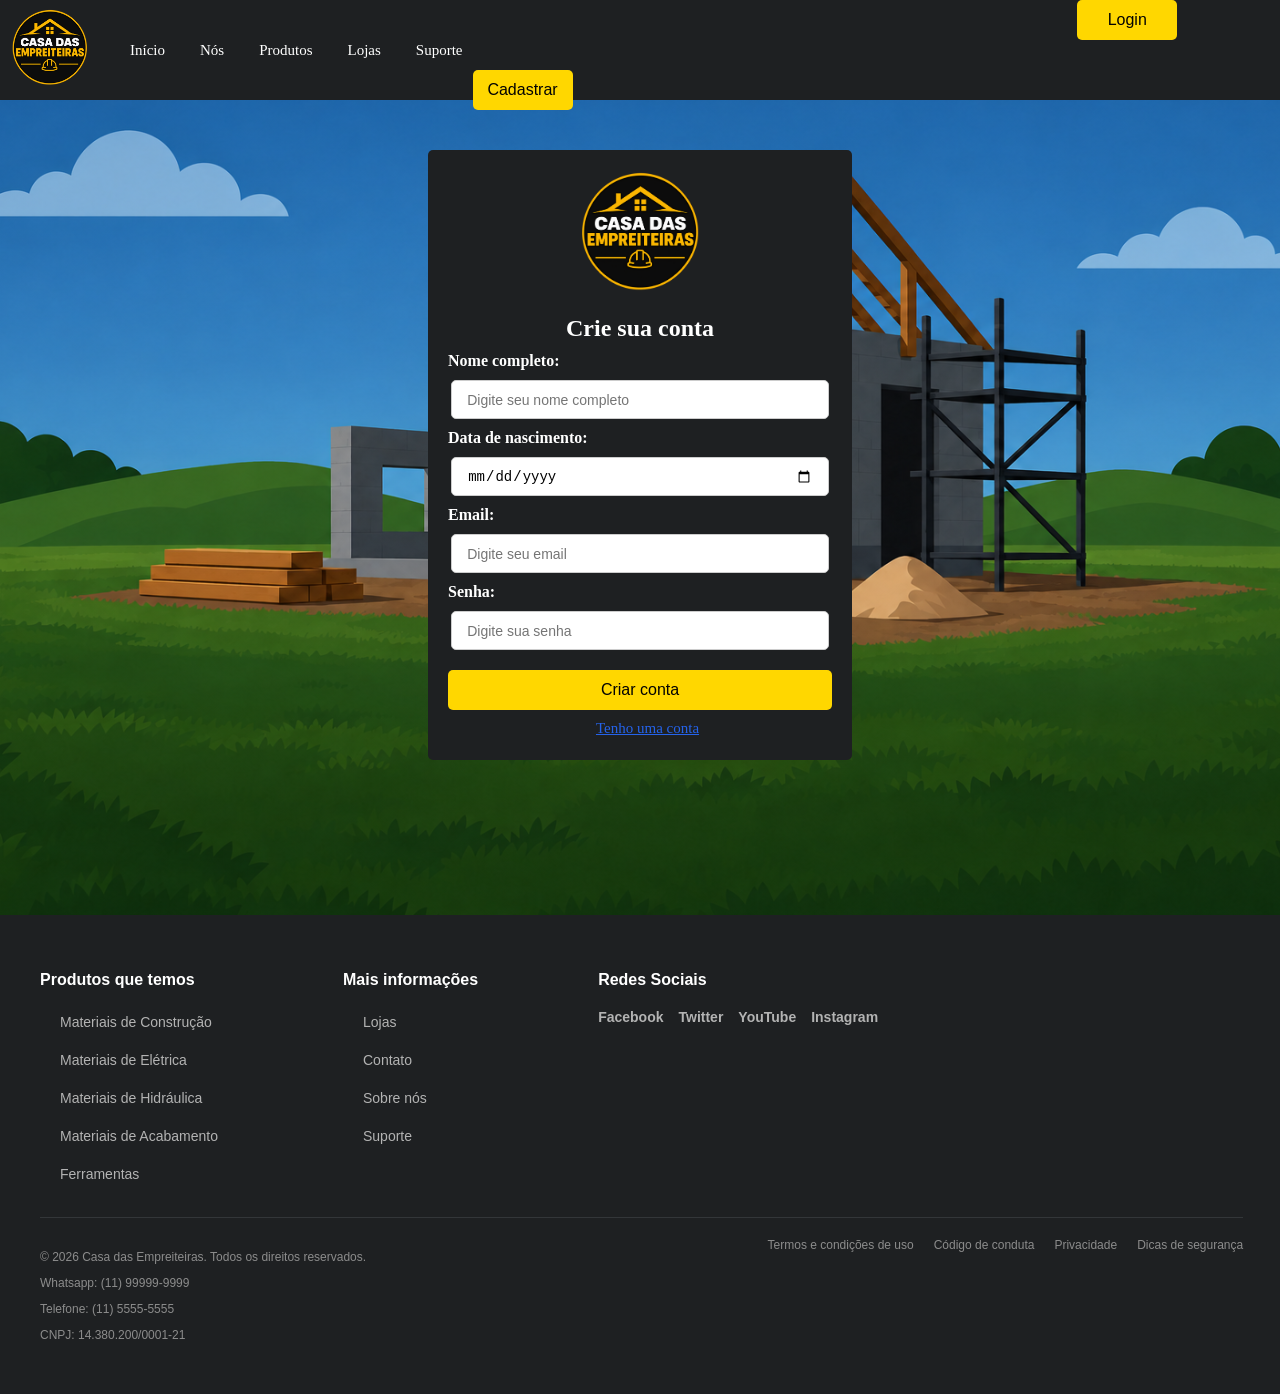
<file: Área de cadastro/cadastro.html>
<!DOCTYPE html>
<html lang="pt-br">
<head>
    <meta charset="UTF-8">
    <meta name="viewport" content="width=device-width, initial-scale=1.0">
    <title>Área de cadastro | Casa das Empreiteiras</title>
    <link rel="stylesheet" href="cadastro.css">
    <link rel="icon" href="logo2.png">
</head>
<body>

    <header class="header">

            <a href="../Área inicial/home.html">
                <img src="logo.png" id="logo" alt="Logo da Casa das Empreiteiras">
            </a>
            <div class="header-links">
            <ul>
            <li><a href="../Área inicial/home.html">Início</a></li>
            <li><a href="../Área inicial/home.html#historia">Nós</a></li>
            <li><a href="../Área dos produtos/produtos.html">Produtos</a></li>
            <li><a href="../Área inicial/home.html#lojas">Lojas</a></li>
            <li><a href="../Área de desenvolvimento/dev.html">Suporte</a></li>
            </ul>
            </div>

            <div class="header-buttons">
            <button class="login-button"><a href="../Área de login/login.html">Login</a></button>
            <button class="cadastro-button"><a href="../Área de cadastro/cadastro.html">Cadastrar</a></button>
            </div>
    </header>

    <main class="container">
            <img src="logo.png" alt="Imagem de login">
            <h1>Crie sua conta</h1>
                <label for="nome">Nome completo:</label>
                <input type="text" id="nome" name="nome" placeholder="Digite seu nome completo" required>

                <label for="data">Data de nascimento:</label>
                <input type="date" id="data" name="data" required>

                <label for="email">Email:</label>
                <input type="email" id="email" name="email" placeholder="Digite seu email" required>

                <label for="senha">Senha:</label>
                <input type="password" id="senha" name="senha" placeholder="Digite sua senha" required>

                <button type="submit" class="cadastro-button"><a href="../Área de desenvolvimento/dev.html">Criar conta</a></button>
                <li class="tenho-conta"><a href="../Área de login/login.html">Tenho uma conta</a></li>
    </main>

        <div class="footer">
 <div class="footer-main">

    <div class="footer-column">

      <h3>Produtos que temos</h3>
      <ul>
        <li><a href="#">Materiais de Construção</a></li>
        <li><a href="#">Materiais de Elétrica</a></li>
        <li><a href="#">Materiais de Hidráulica</a></li>
        <li><a href="#">Materiais de Acabamento</a></li>
        <li><a href="#">Ferramentas</a></li>
      </ul>
    </div>

    <div class="footer-column">
      <h3>Mais informações</h3>
      <ul>
        <li><a href="../Área inicial/home.html#lojas">Lojas</a></li>
        <li><a href="#contato">Contato</a></li>
        <li><a href="../Área inicial/home.html#historia">Sobre nós</a></li>
        <li><a href="../Área de desenvolvimento/dev.html">Suporte</a></li>
      </ul>
    </div>

    <div class="footer-column">
      <h3>Redes Sociais</h3>
      <div class="social-icons">
        <a href="../Área de desenvolvimento/dev.html" class="icon">Facebook</a>
        <a href="../Área de desenvolvimento/dev.html" class="icon">Twitter</a>
        <a href="../Área de desenvolvimento/dev.html" class="icon">YouTube</a>
        <a href="../Área de desenvolvimento/dev.html" class="icon">Instagram</a>
      </div>
    </div>
  </div>

  <hr>

  <div class="footer-bottom" id="contato">
    <div class="footer-info">
      <p>© 2026 Casa das Empreiteiras. Todos os direitos reservados.</p>
      <p>Whatsapp: (11) 99999-9999</p>
      <p>Telefone: (11) 5555-5555</p>
      <p>CNPJ: 14.380.200/0001-21</p>
    </div>
    <div class="footer-links">
      <a href="../Área de desenvolvimento/dev.html">Termos e condições de uso</a>
      <a href="../Área de desenvolvimento/dev.html">Código de conduta</a>
      <a href="../Área de desenvolvimento/dev.html">Privacidade</a>
      <a href="../Área de desenvolvimento/dev.html">Dicas de segurança</a>
    </div>
</div>

</body>
</html>
</file>
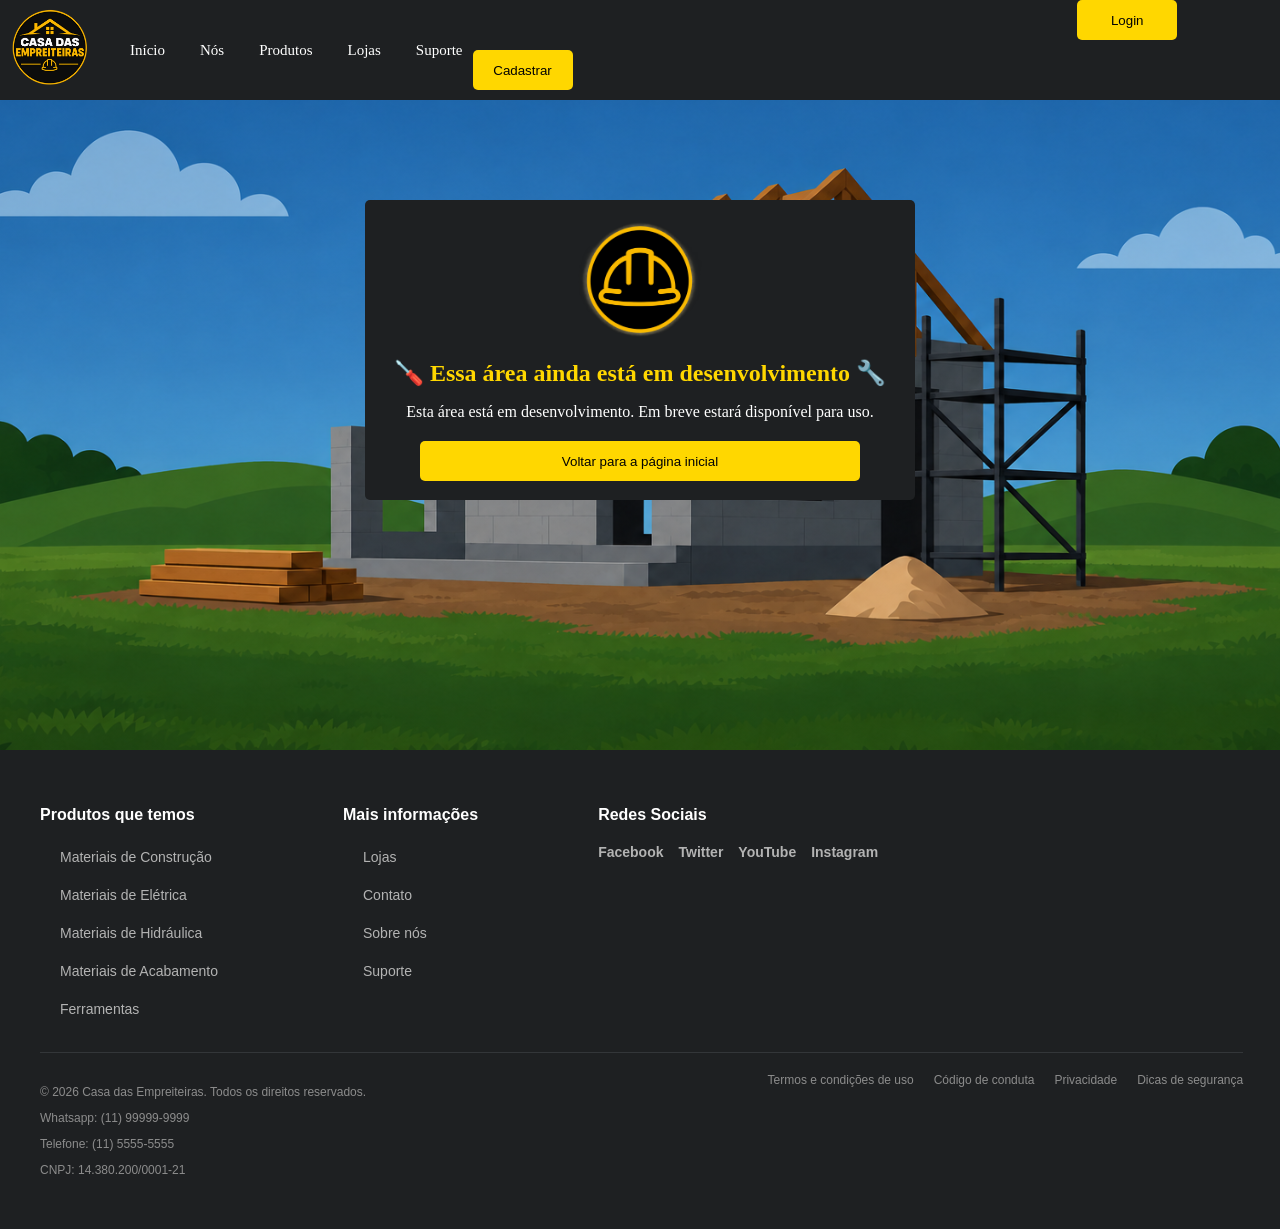
<file: Área de desenvolvimento/dev.html>
<!DOCTYPE html>
<html lang="pt-br">
<head>
    <meta charset="UTF-8">
    <meta name="viewport" content="width=device-width, initial-scale=1.0">
    <title>Área em desenvolvimento | Casa das Empreiteiras</title>
    <link rel="stylesheet" href="dev.css">
    <link rel="icon" href="logo2.png">
</head>
<body>

    <header class="header">

            <a href="../Área inicial/home.html">
                <img src="logo.png" id="logo" alt="Logo da Casa das Empreiteiras">
            </a>
            <div class="header-links">
            <ul>
            <li><a href="../Área inicial/home.html">Início</a></li>
            <li><a href="../Área inicial/home.html#historia">Nós</a></li>
            <li><a href="../Área dos produtos/produtos.html">Produtos</a></li>
            <li><a href="../Área inicial/home.html#lojas">Lojas</a></li>
            <li><a href="../Área de desenvolvimento/dev.html">Suporte</a></li>
            </ul>
            </div>

            <div class="header-buttons" id="areaUsuario">
            <button class="login-button"><a href="../Área de login/login.html">Login</a></button>
            <button class="cadastro-button"><a href="../Área de cadastro/cadastro.html">Cadastrar</a></button>
            </div>
    </header>

    <div class="box">
<img src="logo2.png" alt="Imagem de login">
        <h1>🪛 Essa área ainda está em desenvolvimento 🔧</h1>
        <p>Esta área está em desenvolvimento. Em breve estará disponível para uso.</p>
        <button><a href="../Área inicial/home.html">Voltar para a página inicial</a></button>
      </div>

    <div class="footer">
 <div class="footer-main">

    <div class="footer-column">

      <h3>Produtos que temos</h3>
      <ul>
        <li><a href="#">Materiais de Construção</a></li>
        <li><a href="#">Materiais de Elétrica</a></li>
        <li><a href="#">Materiais de Hidráulica</a></li>
        <li><a href="#">Materiais de Acabamento</a></li>
        <li><a href="#">Ferramentas</a></li>
      </ul>
    </div>

    <div class="footer-column">
      <h3>Mais informações</h3>
      <ul>
        <li><a href="../Área inicial/home.html#lojas">Lojas</a></li>
        <li><a href="#contato">Contato</a></li>
        <li><a href="../Área inicial/home.html#historia">Sobre nós</a></li>
        <li><a href="../Área de desenvolvimento/dev.html">Suporte</a></li>
      </ul>
    </div>

    <div class="footer-column">
      <h3>Redes Sociais</h3>
      <div class="social-icons">
        <a href="../Área de desenvolvimento/dev.html" class="icon">Facebook</a>
        <a href="../Área de desenvolvimento/dev.html" class="icon">Twitter</a>
        <a href="../Área de desenvolvimento/dev.html" class="icon">YouTube</a>
        <a href="../Área de desenvolvimento/dev.html" class="icon">Instagram</a>
      </div>
    </div>
  </div>

  <hr>

  <div class="footer-bottom" id="contato">
    <div class="footer-info">
      <p>© 2026 Casa das Empreiteiras. Todos os direitos reservados.</p>
      <p>Whatsapp: (11) 99999-9999</p>
      <p>Telefone: (11) 5555-5555</p>
      <p>CNPJ: 14.380.200/0001-21</p>
    </div>
    <div class="footer-links">
      <a href="#">Termos e condições de uso</a>
      <a href="#">Código de conduta</a>
      <a href="#">Privacidade</a>
      <a href="#">Dicas de segurança</a>
    </div>
</div>

<script src="dev.js"></script>

</body>
</html>
</file>
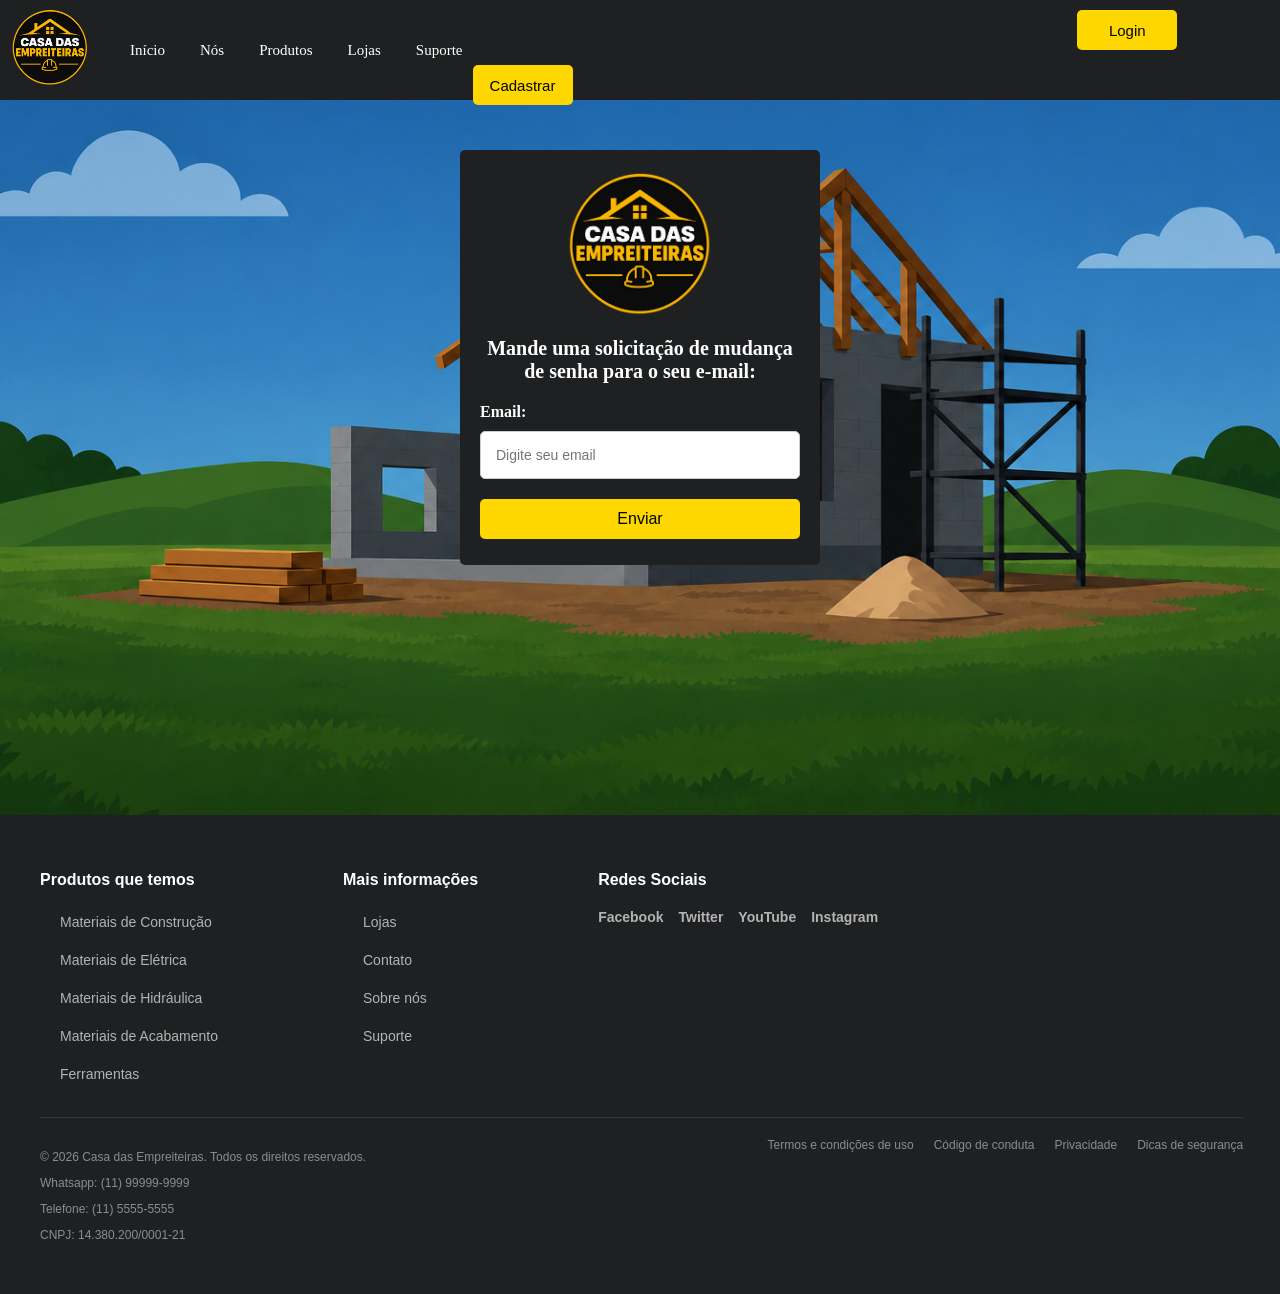
<file: Área de esqueci a senha/senha.html>
<!DOCTYPE html>
<html lang="pt-br">
<head>
    <meta charset="UTF-8">
    <meta name="viewport" content="width=device-width, initial-scale=1.0">
    <link rel="stylesheet" href="senha.css">
    <link rel="icon" href="logo2.png">
    <title>Esqueci minha senha | Casa das Empreiteiras</title>
    
</head>
<body>
    
        <header class="header">

            <a href="../Área inicial/home.html">
                <img src="logo2.png" id="logo" alt="Logo da Casa das Empreiteiras">
            </a>
             <div class="header-links">
            <ul>
            <li><a href="../Área inicial/home.html">Início</a></li>
            <li><a href="../Área inicial/home.html#historia">Nós</a></li>
            <li><a href="../Área dos produtos/produtos.html">Produtos</a></li>
            <li><a href="../Área inicial/home.html#lojas">Lojas</a></li>
            <li><a href="../Área de desenvolvimento/dev.html">Suporte</a></li>
            </ul>
            </div>

            
                <div class="header-buttons">
            <button class="login-button"><a href="../Área de login/login.html">Login</a></button>
            <button class="cadastro-button"><a href="../Área de cadastro/cadastro.html">Cadastrar</a></button>
            </div>
            
    </header>


    <main class="container">
            <img src="logo2.png" alt="Imagem de login">
            <h1>Mande uma solicitação de mudança de senha para o seu e-mail:</h1>
                <label for="email">Email:</label>
                <input type="email" id="email" name="email" placeholder="Digite seu email" required>

                
            
                <button type="submit">Enviar</button>
          
        </div>
    </main>

               <div class="footer">
 <div class="footer-main">

    <div class="footer-column">

      <h3>Produtos que temos</h3>
      <ul>
        <li><a href="#">Materiais de Construção</a></li>
        <li><a href="#">Materiais de Elétrica</a></li>
        <li><a href="#">Materiais de Hidráulica</a></li>
        <li><a href="#">Materiais de Acabamento</a></li>
        <li><a href="#">Ferramentas</a></li>
      </ul>
    </div>

    <div class="footer-column">
      <h3>Mais informações</h3>
      <ul>
        <li><a href="../Área inicial/home.html#lojas">Lojas</a></li>
        <li><a href="#contato">Contato</a></li>
        <li><a href="../Área inicial/home.html#historia">Sobre nós</a></li>
        <li><a href="../Área de desenvolvimento/dev.html">Suporte</a></li>
      </ul>
    </div>

    <div class="footer-column">
      <h3>Redes Sociais</h3>
      <div class="social-icons">
        <a href="../Área de desenvolvimento/dev.html" class="icon">Facebook</a>
        <a href="../Área de desenvolvimento/dev.html" class="icon">Twitter</a>
        <a href="../Área de desenvolvimento/dev.html" class="icon">YouTube</a>
        <a href="../Área de desenvolvimento/dev.html" class="icon">Instagram</a>
      </div>
    </div>
  </div>

  <hr>

  <div class="footer-bottom" id="contato">
    <div class="footer-info">
      <p>© 2026 Casa das Empreiteiras. Todos os direitos reservados.</p>
      <p>Whatsapp: (11) 99999-9999</p>
      <p>Telefone: (11) 5555-5555</p>
      <p>CNPJ: 14.380.200/0001-21</p>
    </div>
    <div class="footer-links">
      <a href="#">Termos e condições de uso</a>
      <a href="#">Código de conduta</a>
      <a href="#">Privacidade</a>
      <a href="#">Dicas de segurança</a>
    </div>
</div>

</body>
</html>
</file>
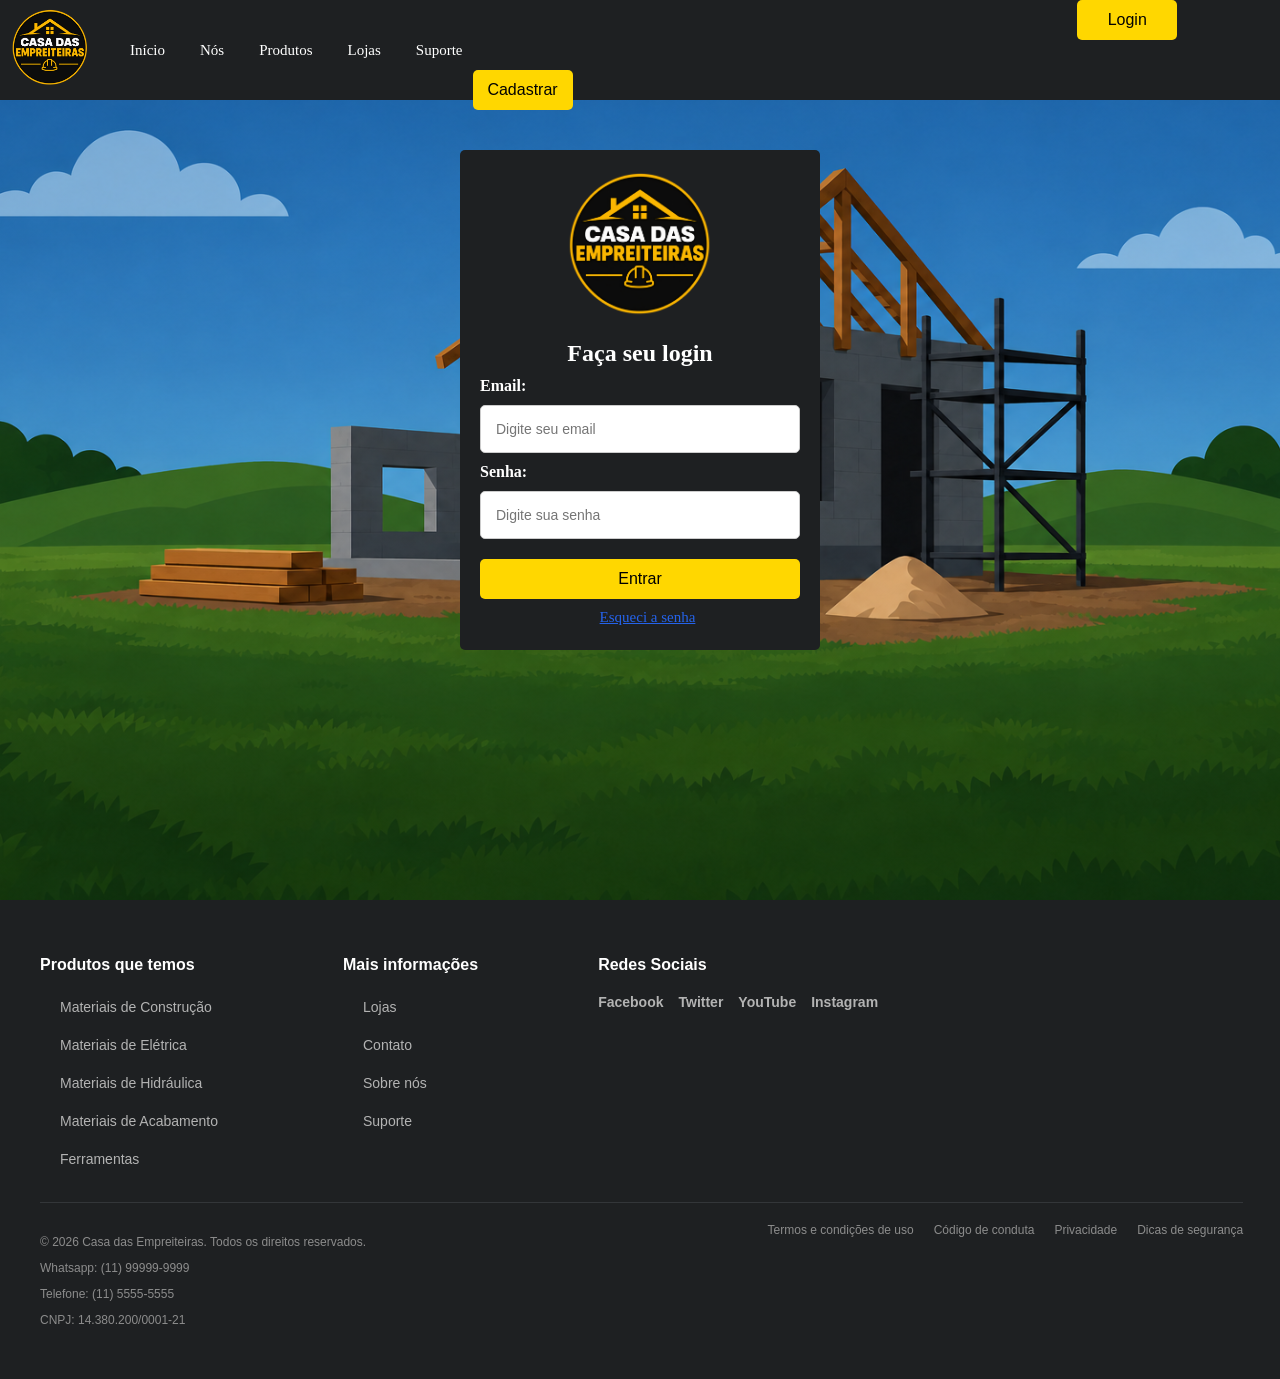
<file: Área de login/login.html>
<!DOCTYPE html>
<html lang="pt-br">
<head>
    <meta charset="UTF-8">
    <meta name="viewport" content="width=device-width, initial-scale=1.0">
    <title>Área de login | Casa das Empreiteiras</title>
    <link rel="stylesheet" href="login.css">
    <link rel="icon" href="logo2.png">
</head>
<body>

    <header class="header">

            <a href="../Área inicial/home.html">
                <img src="logo.png" id="logo" alt="Logo da Casa das Empreiteiras">
            </a>
            <div class="header-links">
            <ul>
            <li><a href="../Área inicial/home.html">Início</a></li>
            <li><a href="../Área inicial/home.html#historia">Nós</a></li>
            <li><a href="../Área dos produtos/produtos.html">Produtos</a></li>
            <li><a href="../Área inicial/home.html#lojas">Lojas</a></li>
            <li><a href="../Área de desenvolvimento/dev.html">Suporte</a></li>
            </ul>
            </div>

            <div class="header-buttons">
            <button class="login-button"><a href="../Área de login/login.html">Login</a></button>
            <button class="cadastro-button"><a href="../Área de cadastro/cadastro.html">Cadastrar</a></button>
            </div>
    </header>

    <main class="container">
            <img src="logo.png" alt="Imagem de login">
            <h1>Faça seu login</h1>

            <form id="loginForm">

                <label for="email">Email:</label>
                <input type="email" id="email" name="email" placeholder="Digite seu email" required>

                <label for="senha">Senha:</label>
                <input type="password" id="senha" name="senha" placeholder="Digite sua senha" required>

                <button type="submit">Entrar</button>
                <li><a href="../Área de esqueci a senha/senha.html">Esqueci a senha</a></li>

    </form>
    </main>

        <div class="footer">
 <div class="footer-main">

    <div class="footer-column">

      <h3>Produtos que temos</h3>
      <ul>
        <li><a href="#">Materiais de Construção</a></li>
        <li><a href="#">Materiais de Elétrica</a></li>
        <li><a href="#">Materiais de Hidráulica</a></li>
        <li><a href="#">Materiais de Acabamento</a></li>
        <li><a href="#">Ferramentas</a></li>
      </ul>
    </div>

    <div class="footer-column">
      <h3>Mais informações</h3>
      <ul>
        <li><a href="../Área inicial/home.html#lojas">Lojas</a></li>
        <li><a href="#contato">Contato</a></li>
        <li><a href="../Área inicial/home.html#historia">Sobre nós</a></li>
        <li><a href="../Área de desenvolvimento/dev.html">Suporte</a></li>
      </ul>
    </div>

    <div class="footer-column">
      <h3>Redes Sociais</h3>
      <div class="social-icons">
        <a href="../Área de desenvolvimento/dev.html" class="icon">Facebook</a>
        <a href="../Área de desenvolvimento/dev.html" class="icon">Twitter</a>
        <a href="../Área de desenvolvimento/dev.html" class="icon">YouTube</a>
        <a href="../Área de desenvolvimento/dev.html" class="icon">Instagram</a>
      </div>
    </div>
  </div>

  <hr>

  <div class="footer-bottom" id="contato">
    <div class="footer-info">
      <p>© 2026 Casa das Empreiteiras. Todos os direitos reservados.</p>
      <p>Whatsapp: (11) 99999-9999</p>
      <p>Telefone: (11) 5555-5555</p>
      <p>CNPJ: 14.380.200/0001-21</p>
    </div>
    <div class="footer-links">
      <a href="../Área de desenvolvimento/dev.html">Termos e condições de uso</a>
      <a href="../Área de desenvolvimento/dev.html">Código de conduta</a>
      <a href="../Área de desenvolvimento/dev.html">Privacidade</a>
      <a href="../Área de desenvolvimento/dev.html">Dicas de segurança</a>
    </div>
</div>

<script src="login.js"></script>

</body>
</html>
</file>
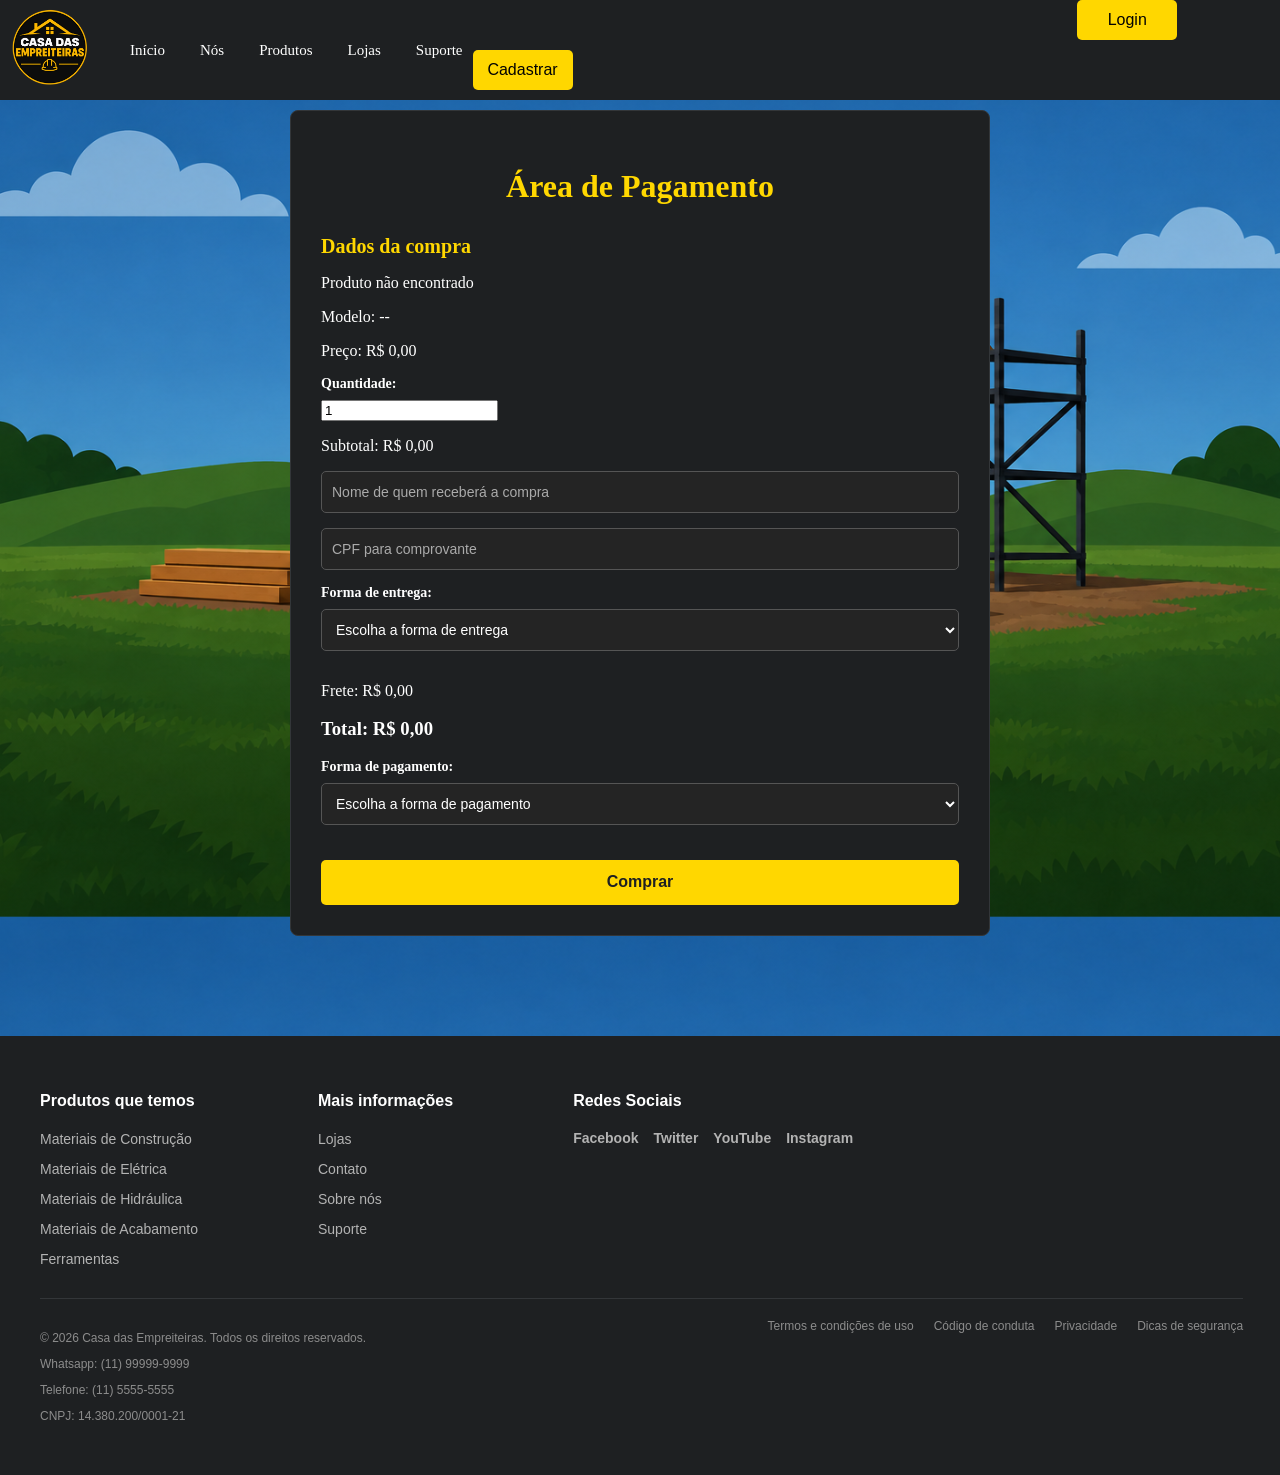
<file: Área de pagamento/pagamento.html>
<!DOCTYPE html>
<html lang="pt-br">
<head>
    <meta charset="UTF-8">
    <meta name="viewport" content="width=device-width, initial-scale=1.0">
    <title>Área de pagamento | Casa das empreiteiras</title>
    <link rel="stylesheet" href="pagamento.css">
    <link rel="icon" href="logo2.png">
</head>

<body>

    <header class="header">
        <a href="../Área inicial/home.html">
            <img src="logo.png" id="logo" alt="Logo da Casa das Empreiteiras">
        </a>

        <div class="header-links">
            <ul>
                <li><a href="../Área inicial/home.html">Início</a></li>
                <li><a href="../Área inicial/home.html#historia">Nós</a></li>
                <li><a href="../Área dos produtos/produtos.html">Produtos</a></li>
                <li><a href="../Área inicial/home.html#lojas">Lojas</a></li>
                <li><a href="../Área de desenvolvimento/dev.html">Suporte</a></li>
            </ul>
        </div>

        <div class="header-buttons" id="areaUsuario">
            <button class="login-button">
                <a href="../Área de login/login.html">Login</a>
            </button>

            <button class="cadastro-button">
                <a href="../Área de cadastro/cadastro.html">Cadastrar</a>
            </button>
        </div>
    </header>

<section class="area-pagamento">

    <div class="pagamento">

        <h1>Área de Pagamento</h1>

        <h2>Dados da compra</h2>

        <p id="nome-produto">Produto: --</p>
        <p id="modelo-produto">Modelo: --</p>
        <p id="preco-produto">Preço: R$ 0,00</p>

        <label for="quantidade-produto">Quantidade:</label>
        <input type="number" id="quantidade-produto" min="1" value="1">

        <p id="subtotal-produto">Subtotal: R$ 0,00</p>

        <input type="text" id="nome-pessoa" placeholder="Nome de quem receberá a compra">

        <input type="text" id="cpf" placeholder="CPF para comprovante">


        <label for="entrega">Forma de entrega:</label>

        <select id="entrega">
            <option value="">Escolha a forma de entrega</option>
            <option value="rapida">Entrega rápida - R$ 7,99</option>
            <option value="padrao">Entrega padrão - R$ 4,99</option>
        </select>

        <p id="frete-produto">Frete: R$ 0,00</p>
        <h3 id="total-produto">Total: R$ 0,00</h3>


        <label for="pagamento">Forma de pagamento:</label>

        <select id="pagamento">
            <option value="">Escolha a forma de pagamento</option>
            <option value="pix">Pix</option>
            <option value="credito">Cartão de crédito</option>
            <option value="debito">Cartão de débito</option>
        </select>


        <div class="dados-cartao" id="dados-cartao">

            <h2>Dados do cartão</h2>

            <input type="text" id="numero-cartao" placeholder="Número do cartão">

            <input type="text" id="nome-cartao" placeholder="Nome no cartão">

            <div class="dados-cartao-linha">
                <input type="text" id="validade" placeholder="Validade">
                <input type="text" id="cvv" placeholder="CVV">
            </div>

        </div>


        <button id="finalizar-compra">Comprar</button>

    </div>

</section>

    <div class="footer">
        <div class="footer-main">

            <div class="footer-column">
                <h3>Produtos que temos</h3>
                <ul>
                    <li><a href="#">Materiais de Construção</a></li>
                    <li><a href="#">Materiais de Elétrica</a></li>
                    <li><a href="#">Materiais de Hidráulica</a></li>
                    <li><a href="#">Materiais de Acabamento</a></li>
                    <li><a href="#">Ferramentas</a></li>
                </ul>
            </div>

            <div class="footer-column">
                <h3>Mais informações</h3>
                <ul>
                    <li><a href="../Área inicial/home.html#lojas">Lojas</a></li>
                    <li><a href="../Área inicial/home.html#contato">Contato</a></li>
                    <li><a href="../Área inicial/home.html#historia">Sobre nós</a></li>
                    <li><a href="../Área de desenvolvimento/dev.html">Suporte</a></li>
                </ul>
            </div>

            <div class="footer-column">
                <h3>Redes Sociais</h3>
                <div class="social-icons">
                    <a href="../Área de desenvolvimento/dev.html" class="icon">Facebook</a>
                    <a href="../Área de desenvolvimento/dev.html" class="icon">Twitter</a>
                    <a href="../Área de desenvolvimento/dev.html" class="icon">YouTube</a>
                    <a href="../Área de desenvolvimento/dev.html" class="icon">Instagram</a>
                </div>
            </div>

        </div>

        <hr>

        <div class="footer-bottom" id="contato">
            <div class="footer-info">
                <p>© 2026 Casa das Empreiteiras. Todos os direitos reservados.</p>
                <p>Whatsapp: (11) 99999-9999</p>
                <p>Telefone: (11) 5555-5555</p>
                <p>CNPJ: 14.380.200/0001-21</p>
            </div>

            <div class="footer-links">
                <a href="../Área de desenvolvimento/dev.html">Termos e condições de uso</a>
                <a href="../Área de desenvolvimento/dev.html">Código de conduta</a>
                <a href="../Área de desenvolvimento/dev.html">Privacidade</a>
                <a href="../Área de desenvolvimento/dev.html">Dicas de segurança</a>
            </div>
        </div>
    </div>

    <script src="pagamento.js"></script>

</body>
</html>
</file>
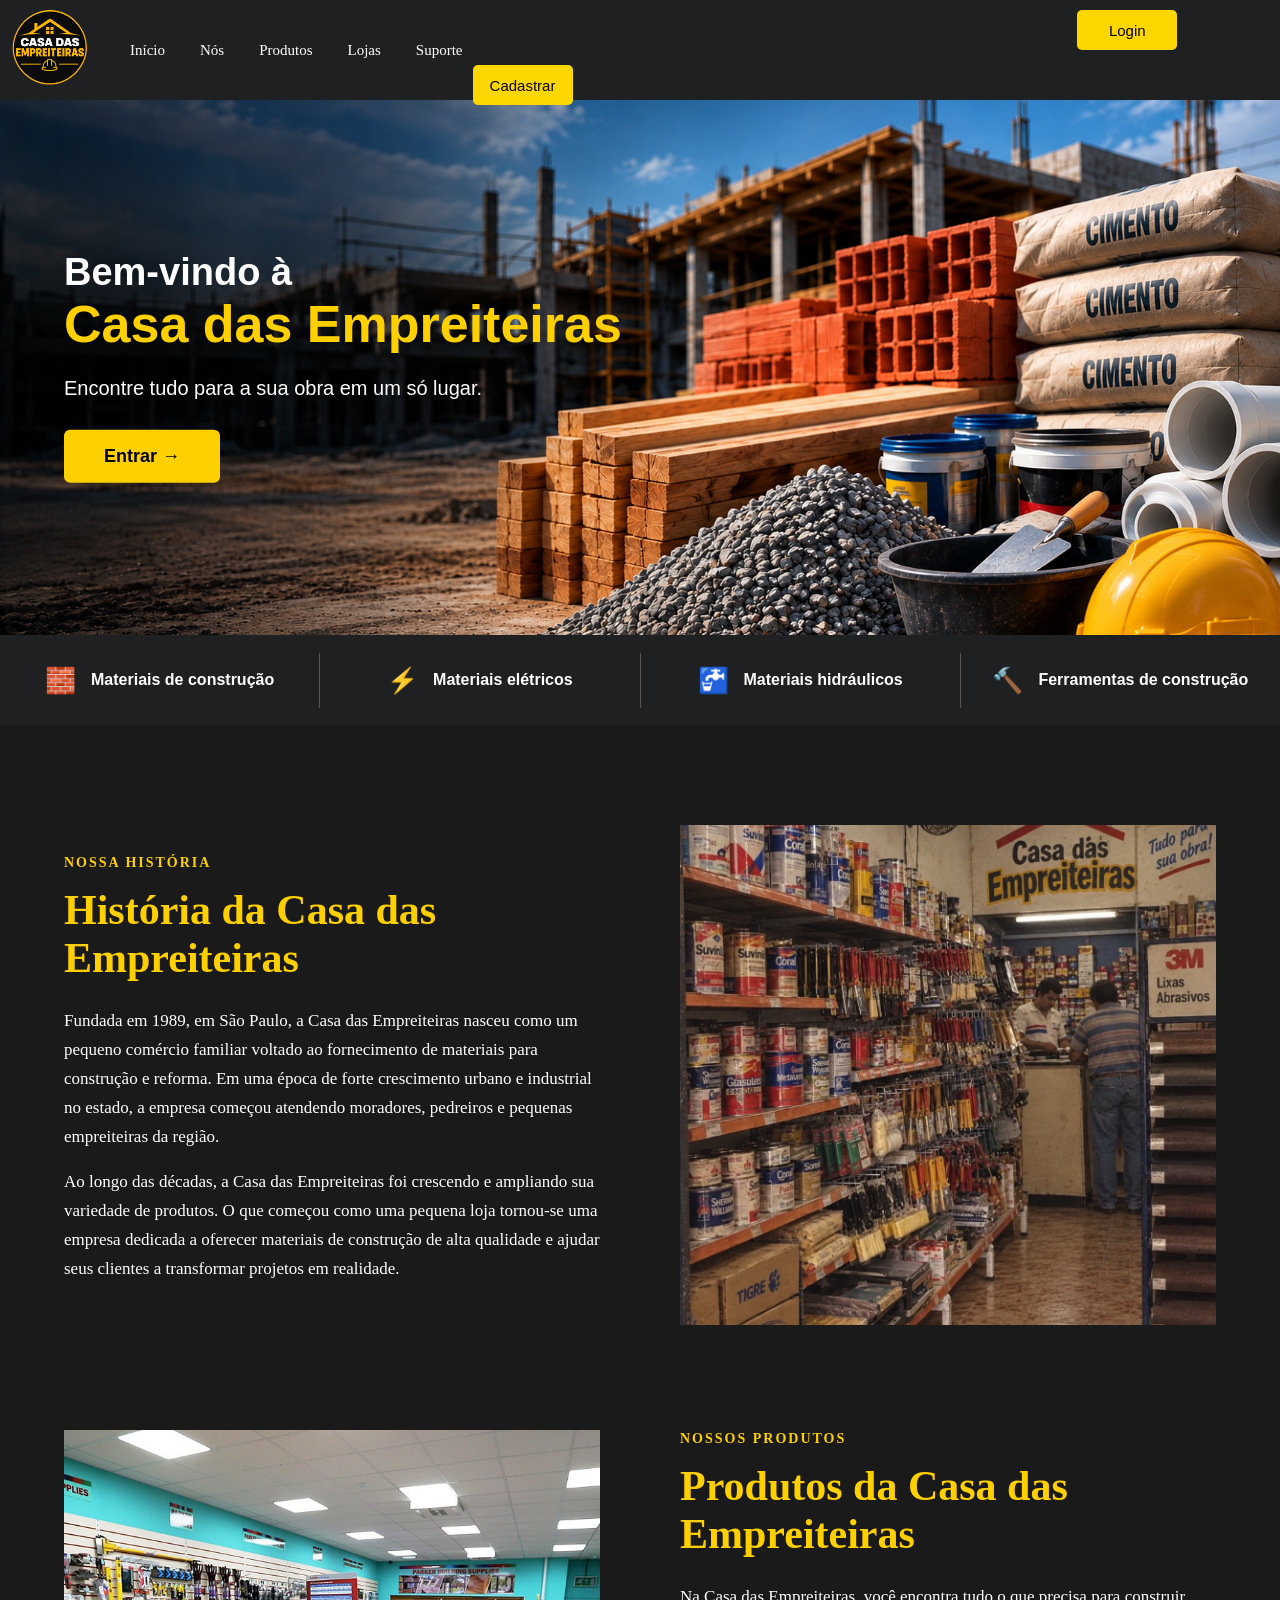
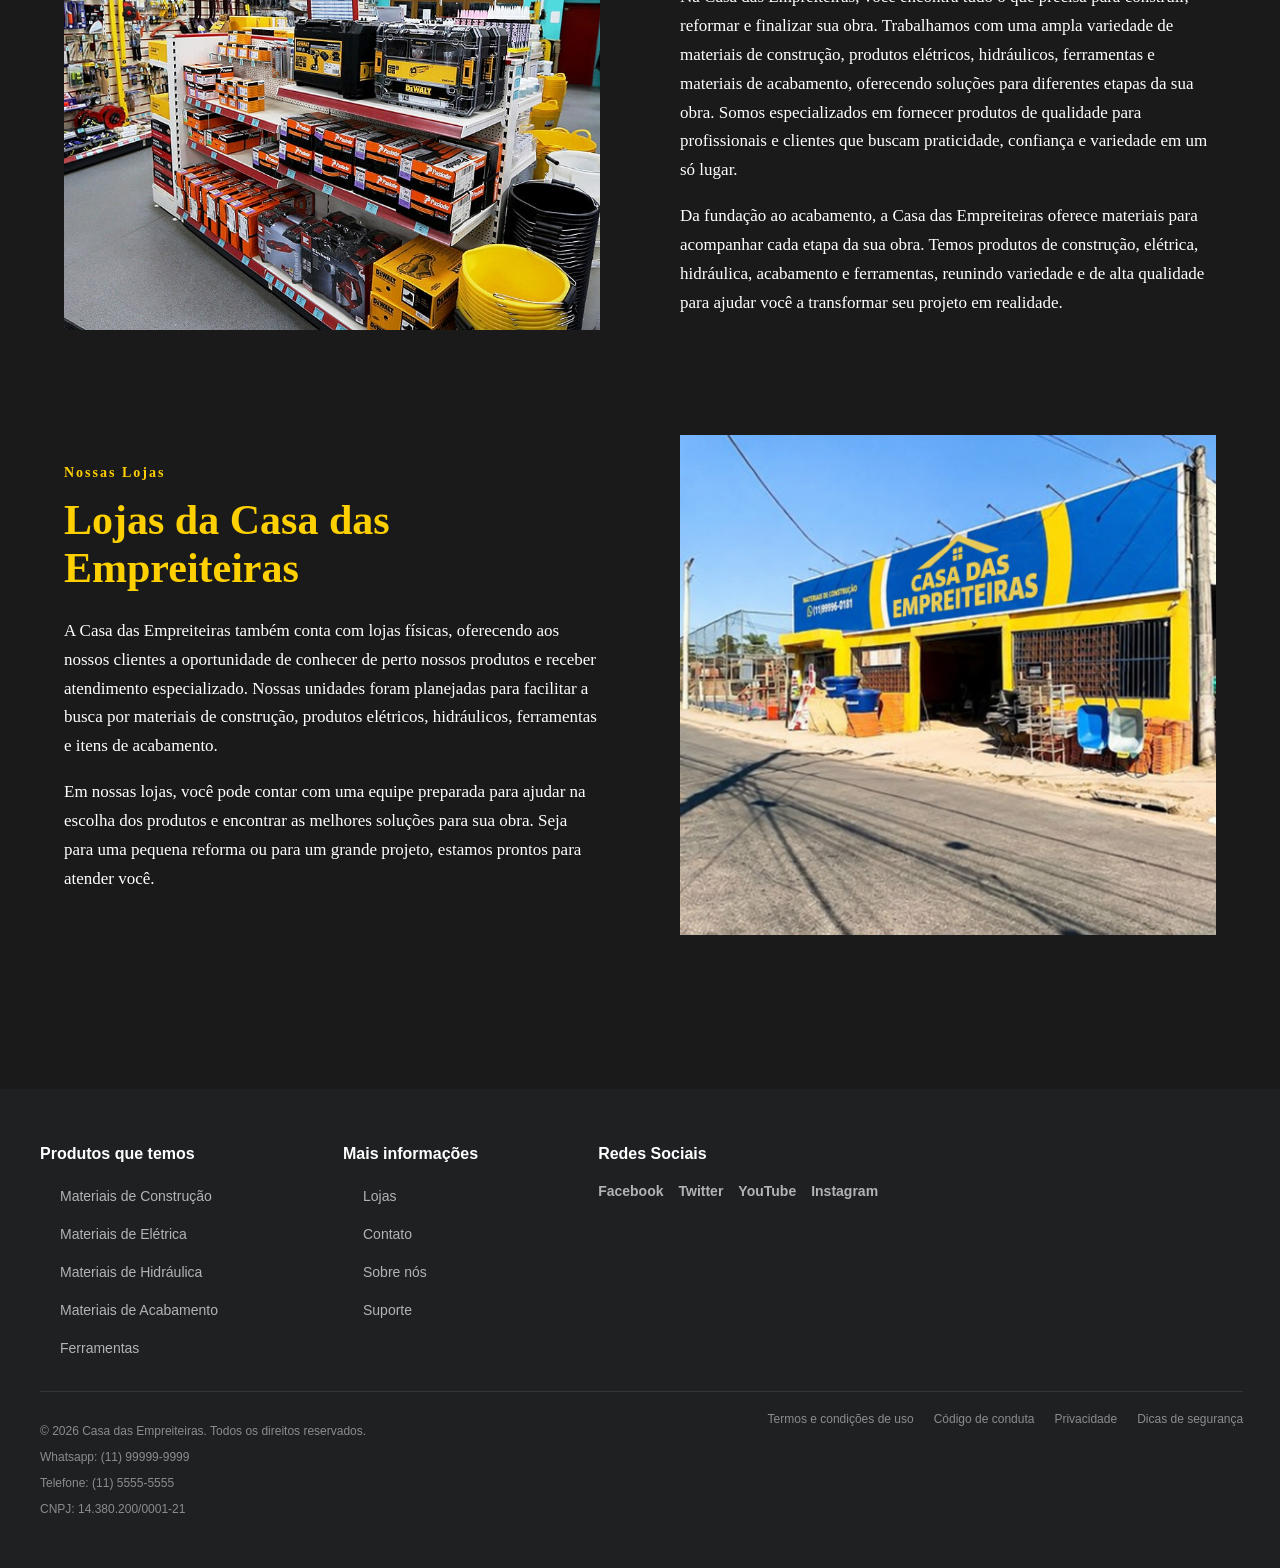
<file: Área inicial/home.html>
<!DOCTYPE html>
<html lang="pt-br">
<head>
    <meta charset="UTF-8">
    <meta name="viewport" content="width=device-width, initial-scale=1.0">
    <title>Casa das Empreiteiras | Site oficial no Brasil</title>
    <link rel="stylesheet" href="home.css">
    <link rel="icon" href="logo2.png">
</head>
<body>

       <header class="header">

            <a href="../Área inicial/home.html">
                <img src="logo.png" id="logo" alt="Logo da Casa das Empreiteiras">
            </a>
            <div class="header-links">
            <ul>
            <li><a href="../Área inicial/home.html">Início</a></li>
            <li><a href="#historia">Nós</a></li>
            <li><a href="../Área dos produtos/produtos.html">Produtos</a></li>
            <li><a href="#lojas">Lojas</a></li>
            <li><a href="../Área de desenvolvimento/dev.html">Suporte</a></li>
            </ul>
            </div>

            <div class="header-buttons" id="areaUsuario">
            <button class="login-button"><a href="../Área de login/login.html">Login</a></button>
            <button class="cadastro-button"><a href="../Área de cadastro/cadastro.html">Cadastrar</a></button>
            </div>
    </header>

<section class="banner">
    <div class="banner-conteudo">
        <h1>
            <span>Bem-vindo à</span>
            Casa das Empreiteiras
        </h1>
        <p>Encontre tudo para a sua obra em um só lugar.</p>
        <button><a href="../Área de login/login.html">Entrar →</a></button>
    </div>
</section>

<section class="categorias">

    <div class="categoria">
        <span>🧱</span>
        <p>Materiais de construção</p>
    </div>

    <div class="categoria">
        <span>⚡</span>
        <p>Materiais elétricos</p>
    </div>

    <div class="categoria">
        <span>🚰</span>
        <p>Materiais hidráulicos</p>
    </div>

    <div class="categoria">
        <span>🔨</span>
        <p>Ferramentas de construção</p>
    </div>

</section>

<section class="historia" id="historia">

    <div class="historia-texto">
        <span>NOSSA HISTÓRIA</span>
        <h2>História da Casa das Empreiteiras</h2>
        <p>
            Fundada em 1989, em São Paulo, a Casa das Empreiteiras nasceu como um pequeno comércio familiar voltado ao fornecimento de materiais para construção e reforma. Em uma época de forte crescimento urbano e industrial no estado, a empresa começou atendendo moradores, pedreiros e pequenas empreiteiras da região.
        </p>
        <p>
            Ao longo das décadas, a Casa das Empreiteiras foi crescendo e ampliando sua variedade de produtos. O que começou como uma pequena loja tornou-se uma empresa dedicada a oferecer materiais de construção de alta qualidade e ajudar seus clientes a transformar projetos em realidade.
        </p>
    </div>
    <div class="historia-imagem">
        <img src="origem.png" alt="História da Casa das Empreiteiras">
    </div>

</section>

<section class="historia">

    <div class="historia-imagem">
        <img src="material.jpg" alt="Materiais da Casa das Empreiteiras">
    </div>
    <div class="historia-texto">
        <span>NOSSOS PRODUTOS</span>
        <h2>Produtos da Casa das Empreiteiras</h2>
        <p>
            Na Casa das Empreiteiras, você encontra tudo o que precisa para construir, reformar e finalizar sua obra. Trabalhamos com uma ampla variedade de materiais de construção, produtos elétricos, hidráulicos, ferramentas e materiais de acabamento, oferecendo soluções para diferentes etapas da sua obra. Somos especializados em fornecer produtos de qualidade para profissionais e clientes que buscam praticidade, confiança e variedade em um só lugar.
        </p>
        <p>
           Da fundação ao acabamento, a Casa das Empreiteiras oferece materiais para acompanhar cada etapa da sua obra. Temos produtos de construção, elétrica, hidráulica, acabamento e ferramentas, reunindo variedade e de alta qualidade para ajudar você a transformar seu projeto em realidade.
        </p>
    </div>

</section>

<section class="historia">

    <div class="historia-texto" id="lojas">
        <span>Nossas Lojas</span>
        <h2>Lojas da Casa das Empreiteiras</h2>
        <p>
            A Casa das Empreiteiras também conta com lojas físicas, oferecendo aos nossos clientes a oportunidade de conhecer de perto nossos produtos e receber atendimento especializado. Nossas unidades foram planejadas para facilitar a busca por materiais de construção, produtos elétricos, hidráulicos, ferramentas e itens de acabamento.
        </p>
        <p>
            Em nossas lojas, você pode contar com uma equipe preparada para ajudar na escolha dos produtos e encontrar as melhores soluções para sua obra. Seja para uma pequena reforma ou para um grande projeto, estamos prontos para atender você.
        </p>
    </div>
    <div class="historia-imagem">
        <img src="lojas.png" alt="Lojas da Casa das Empreiteiras">
    </div>

</section>

     <div class="footer">
 <div class="footer-main">

    <div class="footer-column">

      <h3>Produtos que temos</h3>
      <ul>
        <li><a href="../Área produtos/produtos.html">Materiais de Construção</a></li>
        <li><a href="../Área produtos/produtos.html">Materiais de Elétrica</a></li>
        <li><a href="../Área produtos/produtos.html">Materiais de Hidráulica</a></li>
        <li><a href="../Área produtos/produtos.html">Materiais de Acabamento</a></li>
        <li><a href="../Área produtos/produtos.html">Ferramentas</a></li>
      </ul>
    </div>

    <div class="footer-column">
      <h3>Mais informações</h3>
      <ul>
        <li><a href="#lojas">Lojas</a></li>
        <li><a href="#contato">Contato</a></li>
        <li><a href="#historia">Sobre nós</a></li>
        <li><a href="../Área de desenvolvimento/dev.html">Suporte</a></li>
      </ul>
    </div>

    <div class="footer-column">
      <h3>Redes Sociais</h3>
      <div class="social-icons">
        <a href="#" class="icon">Facebook</a>
        <a href="#" class="icon">Twitter</a>
        <a href="#" class="icon">YouTube</a>
        <a href="#" class="icon">Instagram</a>
      </div>
    </div>
  </div>

  <hr>

  <div class="footer-bottom" id="contato">
    <div class="footer-info">
      <p>© 2026 Casa das Empreiteiras. Todos os direitos reservados.</p>
      <p>Whatsapp: (11) 99999-9999</p>
      <p>Telefone: (11) 5555-5555</p>
      <p>CNPJ: 14.380.200/0001-21</p>
    </div>
    <div class="footer-links">
      <a href="../Área de desenvolvimento/dev.html">Termos e condições de uso</a>
      <a href="../Área de desenvolvimento/dev.html">Código de conduta</a>
      <a href="../Área de desenvolvimento/dev.html">Privacidade</a>
      <a href="../Área de desenvolvimento/dev.html">Dicas de segurança</a>
    </div>
</div>

<script src="home.js"></script>

</body>
</html>
</file>
<file: Área de cadastro/cadastro.css>
body {
    width: 100%;
    background-color: #1A1A1A;
    overflow-x: hidden;
    background-image: url(login-cadastro-fundo.png);
    background-position: center -950px; 
    background-size: 1400px auto;
    margin: 0;
}

.header {
    width: 100%;
    height: 100px;
    background-color: #1e2022;
    display: flex;
    align-items: center;
}

.header #logo {
width: 80px;
margin-left: 10px;
}

.header button {
width: 100px;
height: 40px;
margin-bottom: 10px;
border-radius: 5px;
border: none;
background-color: #FFD700;
cursor: pointer;
}

.header .login-button {
margin-right: 1cm;
margin-left: 16cm;
}

.header button:hover {
    background-color: #FFC300;
    transform: scale(1.1); 
}

header ul, li{
    gap: 10px;
    font-size: 15px;
    display: inline-flex;
    padding: 5px;
    cursor: pointer;
    margin-left: 15px;
    text-decoration: none;
}

.header-links a{
    text-decoration: none;
    color: rgb(255, 255, 255);
}

.header-buttons a{
    text-decoration: none;
    color: rgb(3, 3, 3);
}

.header li:hover{
    border-bottom: 3px solid #FFC300;
    transition: 0.5s;
}

.container {
width: 30%;
padding: 20px 20px;
height: 570px;
margin: 0 auto;
margin-top: 50px;
text-align: center;
background-color: #1e2022;
border-radius: 5px;
color: rgb(255, 255, 255);
}

.container img {
    width: 125px;
}

.container h1 {
    font-size: 24px;
    margin-bottom: 10px;
    color: #ffffff;
}

input {
  width: 90%;
  padding: 15px;
  height: 7px;
  border-radius: 5px;
  border: 1px solid #ccc;
  font-size: 14px;
  transition: border 0.3s;
 line-height: 1;
}

label {
  display: block;
  margin-top: 1px;
  font-weight: bold;
  color: #ffffff;
  margin: 10px 0;
  text-align: left;
}

button{
  width: 100%;
  height: 40px;
  margin-top: 20px;
  background: #FFD700;
  border: none;
  color: rgb(0, 0, 0);
  font-size: 16px;
  border-radius: 5px;
  cursor: pointer;
  transition: 0.3s;
}

button:hover {
  background: #d3a201;
}

.cadastro-button a{
    text-decoration: none;
    color: rgb(3, 3, 3);
}

.tenho-conta a {
  margin-top: 5px;
  color: #2563EB;
}

.footer {
  font-family: 'Aria', sans-serif;
  width: 94%;
  background-color: #1e2022;
  color: #f5f5f5;
  padding: 40px;
  margin-top: 155px;
  left: 0;
  position: absolute;
}

.footer-main {
  display: flex;
  gap: 120px;
  margin-bottom: 30px;
}

.footer-column h3 {
  font-size: 16px;
  color: #ffffff;
  margin-bottom: 20px;
}

.footer-column ul {
  list-style: none;
  padding: 0;
  margin: 0;
  display: flex;
  flex-direction: column;
  gap: 12px; 
}

.footer-column ul li a {
  text-decoration: none;
  color: #b3b3b3;
  font-size: 14px;
  transition: color 0.2s ease;
}

.footer-column ul li a:hover {
  color: #ffffff;
}

.social-icons {
  display: flex;
  gap: 15px;
}

.social-icons .icon {
  text-decoration: none;
  color: #b3b3b3;
  font-weight: bold;
  font-size: 14px;
  transition: color 0.2s ease;
}

.social-icons .icon:hover {
  color: #ffffff;
}

.footer hr {
  border: 0;
  border-top: 1px solid #333639;
  margin-bottom: 20px;
}

.footer-bottom {
  display: flex;
  font-size: 12px;
  color: #8c8c8c;
    justify-content: space-between;
}

.footer-links {
  display: flex;
  gap: 20px;
}

.footer-links a {
  text-decoration: none;
  color: #8c8c8c;
  transition: color 0.2s ease;
}

.footer-links a:hover {
  color: #ffffff;
}

@media (max-width: 1024px) {

    .header {
        height: 80px;
    }

    .header #logo {
        width: 65px;
        margin-left: 10px;
    }

    .header-links ul,
    .header-links li {
        margin-left: 5px;
        font-size: 14px;
        gap: 5px;
    }

    .header-buttons {
        margin-left: auto;
        margin-right: 10px;
        display: flex;
        align-items: center;
        gap: 5px;
    }

    .header .login-button {
        margin-left: 0;
        margin-right: 0;
    }

    .header button {
        width: 85px;
        height: 36px;
        margin-top: 0;
        margin-bottom: 0;
        font-size: 13px;
    }

    .container {
        width: 50%;
        height: auto;
        min-height: 570px;
        padding: 20px;
        box-sizing: border-box;
        margin-top: 40px;
    }

    .container img {
        width: 115px;
    }

    input {
        width: 100%;
        box-sizing: border-box;
    }

    .footer {
        width: 90%;
        padding: 30px 5%;
        box-sizing: border-box;
        margin-top: 150px;
    }

    .footer-main {
        gap: 50px;
    }

}

@media (max-width: 768px) {

    .header {
        width: 100%;
        height: 105px;
        display: grid;
        grid-template-columns: 1fr auto;
        grid-template-rows: 55px 50px;
    }

    .header > a {
        grid-column: 1;
        grid-row: 1;
    }

    .header #logo {
        width: 45px;
        margin-left: 10px;
    }

    .header-buttons {
        grid-column: 2;
        grid-row: 1;
        margin: 0 10px 0 0;
        display: flex;
        align-items: center;
        gap: 5px;
    }

    .header-buttons #areaUsuario {
        display: flex;
        align-items: center;
        gap: 5px;
    }

    .header .login-button {
        margin: 0;
    }

    .header button {
        width: 75px;
        height: 32px;
        margin: 0;
        font-size: 11px;
    }

    .header-links {
        grid-column: 1 / 3;
        grid-row: 2;
        width: 100%;
    }

    .header-links ul {
        width: 100%;
        height: 50px;
        display: flex;
        justify-content: space-around;
        align-items: center;
        margin: 0;
        padding: 0;
    }

    .header-links li {
        margin: 0;
        padding: 5px;
        font-size: 12px;
    }

    .container {
        width: 92%;
        height: auto;
        min-height: 570px;
        padding: 20px 15px;
        box-sizing: border-box;
        margin-top: 30px;
    }

    .container img {
        width: 105px;
    }

    .container h1 {
        font-size: 21px;
    }

    input {
        width: 100%;
        padding: 13px;
        box-sizing: border-box;
    }

    label {
        font-size: 14px;
    }

    button {
        width: 100%;
    }

    .footer {
        width: 100%;
        padding: 30px 20px;
        box-sizing: border-box;
        margin-top: 100px;
        position: relative;
    }

    .footer-main {
        flex-direction: column;
        gap: 30px;
    }

    .footer-bottom {
        flex-direction: column;
        gap: 15px;
    }

    .footer-links {
        flex-wrap: wrap;
        gap: 10px;
    }

}
</file>
<file: Área de desenvolvimento/dev.css>
body {
    width: 100%;
    background-color: #1A1A1A;
    font-family: inherit;
    overflow-x: hidden;
    background-image: url(login-cadastro-fundo.png);
    background-position: center -950px; 
    background-size: 1400px auto;
    margin: 0;
}

.header {
    width: 100%;
    height: 100px;
    background-color: #1e2022;
    display: flex;
    align-items: center;
}

.header #logo {
width: 80px;
margin-left: 10px;
}

.header button {
width: 100px;
height: 40px;
margin-bottom: 10px;
border-radius: 5px;
border: none;
background-color: #FFD700;
cursor: pointer;
color: rgb(255, 255, 255);
}

.header .login-button {
margin-right: 1cm;
margin-left: 16cm;
}

.header button:hover {
    background-color: #FFC300;
    transform: scale(1.1); 
}

header ul, li{
    gap: 10px;
    font-size: 15px;
    display: inline-flex;
    color: rgb(255, 255, 255);
    padding: 5px;
    cursor: pointer;
    margin-left: 15px;
    text-decoration: none;
}

.header-links a{
    text-decoration: none;
    color: rgb(255, 255, 255);
}

.header-buttons a{
    text-decoration: none;
    color: rgb(3, 3, 3);
}

.header li:hover{
    border-bottom: 3px solid #FFC300;
    transition: 0.5s;
}

.box {
  width: 550px;
  height: 300px;
  background-color: #1e2022;
  border-radius: 5px;
  align-items: center;
  justify-content: center;
  text-align: center;
  margin: 100px auto;
}

.box img {
  width: 150px;
  height: auto;
  margin-top: 20px;
}

.box h1 {
  font-size: 24px;
  color: #FFD700;
  margin-bottom: 10px;
}

.box p {
  font-size: 16px;
  color: #FFFFFF;
  margin-bottom: 20px;
}

.box button {
  width: 80%;
  height: 40px;
  border-radius: 5px;
  border: none;
  background-color: #FFD700;
  cursor: pointer;
}

.box button a {
  text-decoration: none;
  color: rgb(3, 3, 3);
}

.box button:hover {
  background-color: #FFC300;
  transform: scale(1.1);
}

.footer {
  font-family: 'Arial', sans-serif;
  width: 94%;
  background-color: #1e2022;
  color: #f5f5f5;
  padding: 40px;
  margin-top: 250px;
  left: 0;
}

.footer-main {
  display: flex;
  gap: 120px;
  margin-bottom: 30px;
}

.footer-column h3 {
  font-size: 16px;
  color: #ffffff;
  margin-bottom: 20px;
}

.footer-column ul {
  list-style: none;
  padding: 0;
  margin: 0;
  display: flex;
  flex-direction: column;
  gap: 12px; 
}

.footer-column ul li a {
  text-decoration: none;
  color: #b3b3b3;
  font-size: 14px;
  transition: color 0.2s ease;
}

.footer-column ul li a:hover {
  color: #ffffff;
}

.social-icons {
  display: flex;
  gap: 15px;
}

.social-icons .icon {
  text-decoration: none;
  color: #b3b3b3;
  font-weight: bold;
  font-size: 14px;
  transition: color 0.2s ease;
}

.social-icons .icon:hover {
  color: #ffffff;
}

.footer hr {
  border: 0;
  border-top: 1px solid #333639;
  margin-bottom: 20px;
}

.footer-bottom {
  display: flex;
  font-size: 12px;
  color: #8c8c8c;
    justify-content: space-between;
}

.footer-links {
  display: flex;
  gap: 20px;
}

.footer-links a {
  text-decoration: none;
  color: #8c8c8c;
  transition: color 0.2s ease;
}

.footer-links a:hover {
  color: #ffffff;
}

.foto-admin {
    width: 65px;
    height: 65px;
    border-radius: 50%;
    object-fit: cover;
    margin-left: 20cm;
}

.menu-perfil {
    display: none;
    position: absolute;
    top: 50px;
    right: 0;
    width: 220px;
    background: #1e2022;
    border: 1px solid #1A1A1A;
    border-radius: 8px;
    padding: 8px;
}

.perfil-admin:hover .menu-perfil {
    display: flex;
    flex-direction: column;
}

.menu-perfil a,
.menu-perfil button {
    display: block;
    width: 100%;
    padding: 10px;
    box-sizing: border-box;
    border: none;
    background: #ffc300;
    text-decoration: none;
    color: black;
    text-align: left;
    cursor: pointer;
    font-size: 14px;
}

.menu-perfil a:hover,
.menu-perfil button:hover {
    background: #FFD000;
}

@media (max-width: 1024px) {

    .header {
        height: 80px;
    }

    .header #logo {
        width: 65px;
        margin-left: 10px;
    }

    .header-links ul,
    .header-links li {
        margin-left: 5px;
        font-size: 14px;
        gap: 5px;
    }

    .header-buttons {
        margin-left: auto;
        margin-right: 10px;
        display: flex;
        align-items: center;
        gap: 5px;
    }

    .header .login-button {
        margin-left: 0;
        margin-right: 0;
    }

    .header button {
        width: 85px;
        height: 36px;
        margin-top: 0;
        margin-bottom: 0;
        font-size: 13px;
    }

    .box {
        width: 70%;
        height: auto;
        min-height: 300px;
        padding-bottom: 20px;
        box-sizing: border-box;
        margin: 70px auto;
    }

    .box img {
        width: 140px;
    }

    .footer {
        width: 90%;
        padding: 30px 5%;
        box-sizing: border-box;
        margin-top: 150px;
    }

    .footer-main {
        gap: 50px;
    }

}

@media (max-width: 768px) {

    .header {
        width: 100%;
        height: 105px;
        display: grid;
        grid-template-columns: 1fr auto;
        grid-template-rows: 55px 50px;
    }

    .header > a {
        grid-column: 1;
        grid-row: 1;
    }

    .header #logo {
        width: 45px;
        margin-left: 10px;
    }

    .header-buttons {
        grid-column: 2;
        grid-row: 1;
        margin: 0 10px 0 0;
        display: flex;
        align-items: center;
        gap: 5px;
    }

    .header-buttons #areaUsuario {
        display: flex;
        align-items: center;
        gap: 5px;
    }

    .header .login-button {
        margin: 0;
    }

    .header button {
        width: 75px;
        height: 32px;
        margin: 0;
        font-size: 11px;
    }

    .header-links {
        grid-column: 1 / 3;
        grid-row: 2;
        width: 100%;
    }

    .header-links ul {
        width: 100%;
        height: 50px;
        display: flex;
        justify-content: space-around;
        align-items: center;
        margin: 0;
        padding: 0;
    }

    .header-links li {
        margin: 0;
        padding: 5px;
        font-size: 12px;
    }

    .box {
        width: 92%;
        height: auto;
        min-height: 280px;
        margin: 40px auto;
        padding: 10px 15px 20px;
        box-sizing: border-box;
    }

    .box img {
        width: 110px;
        margin-top: 15px;
    }

    .box h1 {
        font-size: 21px;
    }

    .box p {
        font-size: 14px;
        margin: 10px 10px 20px;
    }

    .box button {
        width: 90%;
        height: 40px;
    }

    .foto-admin {
        width: 45px;
        height: 45px;
        margin: 0;
    }

    .menu-perfil {
        top: 50px;
        right: 5px;
        width: 200px;
    }

    .footer {
        width: 100%;
        padding: 30px 20px;
        box-sizing: border-box;
        margin-top: 100px;
    }

    .footer-main {
        flex-direction: column;
        gap: 30px;
    }

    .footer-bottom {
        flex-direction: column;
        gap: 15px;
    }

    .footer-links {
        flex-wrap: wrap;
        gap: 10px;
    }

}
</file>
<file: Área de esqueci a senha/senha.css>
body {
    width: 100%;
    background-color: #1A1A1A;
    overflow-x: hidden;
    background-image: url(login-cadastro-fundo.png);
    background-size: cover;
    background-position: center -950px; 
    background-size: 1400px auto;
    margin: 0;
}

.header {
    width: 100%;
    height: 100px;
    background-color: #1e2022;
    display: flex;
    align-items: center;
    position: fixed;
    top: 0;
    z-index: 1000;
}

.header #logo {
width: 80px;
margin-left: 10px;
}

.header button {
width: 100px;
height: 40px;
margin-top: 15px;
border-radius: 5px;
border: none;
background-color: #FFD700;
cursor: pointer;
color: rgb(255, 255, 255);
font-size: 15px;
}

.header .login-button {
margin-right: 1cm;
margin-left: 16cm;
}

.header button:hover {
    background-color: #FFC300;
    transform: scale(1.1); 
}

header ul, li{
    gap: 10px;
    font-size: 15px;
    display: inline-flex;
    color: rgb(255, 255, 255);
    padding: 5px;
    cursor: pointer;
    margin-left: 15px;
    text-decoration: none;
}

.header-links a{
    text-decoration: none;
    color: rgb(255, 255, 255);
}

.header-buttons a{
    text-decoration: none;
    color: rgb(3, 3, 3);
}

.header li:hover{
    border-bottom: 3px solid #FFC300;
    transition: 0.5s;
}


.container {
width: 25%;
padding: 20px 20px;
height: 375px;
margin: 0 auto;
margin-top: 150px;
align-items: center;
text-align: center;
background-color: #1e2022;
border-radius: 5px;
color: rgb(255, 255, 255);
}

.container h1 {
    font-size: 20px;
    margin-bottom: 20px;
    color: white;
}

.container img {
    width: 150px;
}

input {
  width: 90%;
  padding: 15px;
  border-radius: 5px;
  border: 1px solid #ccc;
  font-size: 14px;
  transition: border 0.3s;
 line-height: 1;
}

label {
  display: block;
  margin-top: 1px;
  font-weight: bold;
  color: #ffffff;
  margin: 10px 0;
  text-align: left;
}

button{
  width: 100%;
  height: 40px;
  margin-top: 20px;
  background: #FFD700;
  border: none;
  color: rgb(0, 0, 0);
  font-size: 16px;
  border-radius: 5px;
  cursor: pointer;
  transition: 0.3s;
}

button:hover {
  background: #d3a201;
}

.container a {
  margin-top: 5px;
  color: #2563EB;
}

.footer {
  font-family: 'Arial', sans-serif;
  width: 94%;
  background-color: #1e2022;
  color: #f5f5f5;
  padding: 40px;
  margin-top: 250px;
  left: 0;
}

.footer-main {
  display: flex;
  gap: 120px;
  margin-bottom: 30px;
}

.footer-column h3 {
  font-size: 16px;
  color: #ffffff;
  margin-bottom: 20px;
}

.footer-column ul {
  list-style: none;
  padding: 0;
  margin: 0;
  display: flex;
  flex-direction: column;
  gap: 12px; 
}

.footer-column ul li a {
  text-decoration: none;
  color: #b3b3b3;
  font-size: 14px;
  transition: color 0.2s ease;
}

.footer-column ul li a:hover {
  color: #ffffff;
}

.social-icons {
  display: flex;
  gap: 15px;
}

.social-icons .icon {
  text-decoration: none;
  color: #b3b3b3;
  font-weight: bold;
  font-size: 14px;
  transition: color 0.2s ease;
}

.social-icons .icon:hover {
  color: #ffffff;
}

.footer hr {
  border: 0;
  border-top: 1px solid #333639;
  margin-bottom: 20px;
}

.footer-bottom {
  display: flex;
  font-size: 12px;
  color: #8c8c8c;
    justify-content: space-between;
}

.footer-links {
  display: flex;
  gap: 20px;
}

.footer-links a {
  text-decoration: none;
  color: #8c8c8c;
  transition: color 0.2s ease;
}

.footer-links a:hover {
  color: #ffffff;
}

@media (max-width: 1024px) {

    .header {
        height: 80px;
    }

    .header #logo {
        width: 65px;
        margin-left: 10px;
    }

    .header-links ul,
    .header-links li {
        margin-left: 5px;
        font-size: 14px;
        gap: 5px;
    }

    .header-buttons {
        margin-left: auto;
        margin-right: 10px;
        display: flex;
        align-items: center;
        gap: 5px;
    }

    .header .login-button {
        margin-left: 0;
        margin-right: 0;
    }

    .header button {
        width: 85px;
        height: 36px;
        margin-top: 0;
        margin-bottom: 0;
        font-size: 13px;
    }

    .container {
        width: 50%;
        height: auto;
        min-height: 375px;
        padding: 20px;
        box-sizing: border-box;
        margin-top: 100px;
    }

    .container img {
        width: 140px;
    }

    input {
        width: 100%;
        box-sizing: border-box;
    }

    .footer {
        width: 90%;
        padding: 30px 5%;
        box-sizing: border-box;
        margin-top: 150px;
    }

    .footer-main {
        gap: 50px;
    }

}

@media (max-width: 768px) {

    .header {
        width: 100%;
        height: 105px;
        display: grid;
        grid-template-columns: 1fr auto;
        grid-template-rows: 55px 50px;
    }

    .header > a {
        grid-column: 1;
        grid-row: 1;
    }

    .header #logo {
        width: 45px;
        margin-left: 10px;
    }

    .header-buttons {
        grid-column: 2;
        grid-row: 1;
        margin: 0 10px 0 0;
        display: flex;
        align-items: center;
        gap: 5px;
    }

    .header-buttons #areaUsuario {
        display: flex;
        align-items: center;
        gap: 5px;
    }

    .header .login-button {
        margin: 0;
    }

    .header button {
        width: 75px;
        height: 32px;
        margin: 0;
        font-size: 11px;
    }

    .header-links {
        grid-column: 1 / 3;
        grid-row: 2;
        width: 100%;
    }

    .header-links ul {
        width: 100%;
        height: 50px;
        display: flex;
        justify-content: space-around;
        align-items: center;
        margin: 0;
        padding: 0;
    }

    .header-links li {
        margin: 0;
        padding: 5px;
        font-size: 12px;
    }

    .container {
        width: 92%;
        height: auto;
        min-height: 375px;
        padding: 20px 15px;
        box-sizing: border-box;
        margin-top: 30px;
    }

    .container h1 {
        font-size: 20px;
    }

    .container img {
        width: 110px;
    }

    input {
        width: 100%;
        padding: 13px;
        box-sizing: border-box;
    }

    label {
        font-size: 14px;
    }

    button {
        width: 100%;
    }

    .footer {
        width: 100%;
        padding: 30px 20px;
        box-sizing: border-box;
        margin-top: 100px;
    }

    .footer-main {
        flex-direction: column;
        gap: 30px;
    }

    .footer-bottom {
        flex-direction: column;
        gap: 15px;
    }

    .footer-links {
        flex-wrap: wrap;
        gap: 10px;
    }

}
</file>
<file: Área de login/login.css>
body {
    width: 100%;
    background-color: #1A1A1A;
    font-family: inherit;
    overflow-x: hidden;
    background-image: url(login-cadastro-fundo.png);
    background-position: center -950px; 
    background-size: 1400px auto;
    margin: 0;
}

.header {
    width: 100%;
    height: 100px;
    background-color: #1e2022;
    display: flex;
    align-items: center;
}

.header #logo {
width: 80px;
margin-left: 10px;
}

.header button {
width: 100px;
height: 40px;
margin-bottom: 10px;
border-radius: 5px;
border: none;
background-color: #FFD700;
cursor: pointer;
color: rgb(255, 255, 255);
}

.header .login-button {
margin-right: 1cm;
margin-left: 16cm;
}

.header button:hover {
    background-color: #FFC300;
    transform: scale(1.1); 
}

header ul, li{
    gap: 10px;
    font-size: 15px;
    display: inline-flex;
    color: rgb(255, 255, 255);
    padding: 5px;
    cursor: pointer;
    margin-left: 15px;
    text-decoration: none;
}

.header-links a{
    text-decoration: none;
    color: rgb(255, 255, 255);
}

.header-buttons a{
    text-decoration: none;
    color: rgb(3, 3, 3);
}

.header li:hover{
    border-bottom: 3px solid #FFC300;
    transition: 0.5s;
}

.container {
width: 25%;
padding: 20px 20px;
height: 460px;
margin: 0 auto;
margin-top: 50px;
text-align: center;
background-color: #1e2022;
border-radius: 5px;
color: rgb(255, 255, 255);
}

.container img {
    width: 150px;
}

.container h1 {
    font-size: 24px;
    margin-bottom: 10px;
    color: #ffffff;
}

input {
  width: 90%;
  padding: 15px;
  border-radius: 5px;
  border: 1px solid #ccc;
  font-size: 14px;
  transition: border 0.3s;
 line-height: 1;
}

label {
  display: block;
  margin-top: 1px;
  font-weight: bold;
  color: #ffffff;
  margin: 10px 0;
  text-align: left;
}

button{
  width: 100%;
  height: 40px;
  margin-top: 20px;
  background: #FFD700;
  border: none;
  color: rgb(0, 0, 0);
  font-size: 16px;
  border-radius: 5px;
  cursor: pointer;
  transition: 0.3s;
}

button:hover {
  background: #d3a201;
}

.container a {
  margin-top: 5px;
  color: #2563EB;
}

.footer {
  font-family: 'Arial', sans-serif;
  width: 94%;
  background-color: #1e2022;
  color: #f5f5f5;
  padding: 40px;
  margin-top: 250px;
  left: 0;
}

.footer-main {
  display: flex;
  gap: 120px;
  margin-bottom: 30px;
}

.footer-column h3 {
  font-size: 16px;
  color: #ffffff;
  margin-bottom: 20px;
}

.footer-column ul {
  list-style: none;
  padding: 0;
  margin: 0;
  display: flex;
  flex-direction: column;
  gap: 12px; 
}

.footer-column ul li a {
  text-decoration: none;
  color: #b3b3b3;
  font-size: 14px;
  transition: color 0.2s ease;
}

.footer-column ul li a:hover {
  color: #ffffff;
}

.social-icons {
  display: flex;
  gap: 15px;
}

.social-icons .icon {
  text-decoration: none;
  color: #b3b3b3;
  font-weight: bold;
  font-size: 14px;
  transition: color 0.2s ease;
}

.social-icons .icon:hover {
  color: #ffffff;
}

.footer hr {
  border: 0;
  border-top: 1px solid #333639;
  margin-bottom: 20px;
}

.footer-bottom {
  display: flex;
  font-size: 12px;
  color: #8c8c8c;
    justify-content: space-between;
}

.footer-links {
  display: flex;
  gap: 20px;
}

.footer-links a {
  text-decoration: none;
  color: #8c8c8c;
  transition: color 0.2s ease;
}

.footer-links a:hover {
  color: #ffffff;
}

@media (max-width: 1024px) {

    .header {
        height: 80px;
    }

    .header #logo {
        width: 65px;
        margin-left: 10px;
    }

    .header-links ul,
    .header-links li {
        margin-left: 5px;
        font-size: 14px;
        gap: 5px;
    }

    .header-buttons {
        margin-left: auto;
        margin-right: 10px;
        display: flex;
        align-items: center;
        gap: 5px;
    }

    .header .login-button {
        margin-left: 0;
        margin-right: 0;
    }

    .header button {
        width: 85px;
        height: 36px;
        margin-top: 0;
        margin-bottom: 0;
        font-size: 13px;
    }

    .container {
        width: 50%;
        height: auto;
        min-height: 460px;
        box-sizing: border-box;
        margin-top: 40px;
    }

    .container img {
        width: 140px;
    }

    input {
        width: 90%;
        box-sizing: border-box;
    }

    .footer {
        width: 90%;
        padding: 30px 5%;
        box-sizing: border-box;
        margin-top: 150px;
    }

    .footer-main {
        gap: 50px;
    }

}

@media (max-width: 768px) {

    .header {
        width: 100%;
        height: 105px;
        display: grid;
        grid-template-columns: 1fr auto;
        grid-template-rows: 55px 50px;
    }

    .header > a {
        grid-column: 1;
        grid-row: 1;
    }

    .header #logo {
        width: 45px;
        margin-left: 10px;
    }

    .header-buttons {
        grid-column: 2;
        grid-row: 1;
        margin: 0 10px 0 0;
        display: flex;
        align-items: center;
        gap: 5px;
    }

    .header-buttons #areaUsuario {
        display: flex;
        align-items: center;
        gap: 5px;
    }

    .header .login-button {
        margin: 0;
    }

    .header button {
        width: 75px;
        height: 32px;
        margin: 0;
        font-size: 11px;
    }

    .header-links {
        grid-column: 1 / 3;
        grid-row: 2;
        width: 100%;
    }

    .header-links ul {
        width: 100%;
        height: 50px;
        display: flex;
        justify-content: space-around;
        align-items: center;
        margin: 0;
        padding: 0;
    }

    .header-links li {
        margin: 0;
        padding: 5px;
        font-size: 12px;
    }

    .container {
        width: 92%;
        min-height: 420px;
        height: auto;
        padding: 20px 15px;
        box-sizing: border-box;
        margin-top: 30px;
    }

    .container img {
        width: 110px;
    }

    .container h1 {
        font-size: 21px;
    }

    input {
        width: 100%;
        box-sizing: border-box;
        padding: 13px;
    }

    label {
        font-size: 14px;
    }

    button {
        width: 100%;
    }

    .footer {
        width: 100%;
        padding: 30px 20px;
        box-sizing: border-box;
        margin-top: 100px;
    }

    .footer-main {
        flex-direction: column;
        gap: 30px;
    }

    .footer-bottom {
        flex-direction: column;
        gap: 15px;
    }

    .footer-links {
        flex-wrap: wrap;
        gap: 10px;
    }

}
</file>
<file: Área de pagamento/pagamento.css>
body {
    width: 100%;
    background-color: #1A1A1A;
    overflow-x: hidden;
    background-image: url(login-cadastro-fundo.png);
    background-size: cover;
    background-position: center -950px; 
    background-size: 1400px auto;
    margin: 0;
}

.header {
    width: 100%;
    height: 100px;
    background-color: #1e2022;
    display: flex;
    align-items: center;
}

.header #logo {
    width: 80px;
    margin-left: 10px;
}

.header button {
    width: 100px;
    height: 40px;
    font-size: 16px;
    margin-bottom: 10px;
    border-radius: 5px;
    border: none;
    background-color: #FFD700;
    cursor: pointer;
    color: white;
}

.header .login-button {
    margin-right: 1cm;
    margin-left: 16cm;
}

.header button:hover {
    background-color: #FFC300;
    transform: scale(1.1);
}

header ul,
header li {
    gap: 10px;
    font-size: 15px;
    display: inline-flex;
    color: white;
    padding: 5px;
    cursor: pointer;
    margin-left: 15px;
    text-decoration: none;
}

.header-links a {
    text-decoration: none;
    color: white;
}

.header-buttons a {
    text-decoration: none;
    color: rgb(3, 3, 3);
}

.header li:hover {
    border-bottom: 3px solid #FFC300;
    transition: 0.5s;
}

.area-pagamento {
    width: 90%;
    max-width: 700px;
    margin: 10px auto;
    color: white;
}

.area-pagamento h1 {
    text-align: center;
    color: #FFD700;
    font-size: 32px;
    margin-bottom: 30px;
}

.pagamento {
    background-color: #1e2022;
    border: 1px solid #333639;
    border-radius: 8px;
    padding: 30px;
    box-sizing: border-box;
}

.pagamento h2 {
    color: #FFD700;
    font-size: 20px;
    margin: 0 0 15px;
}

.pagamento input[type="text"],
.pagamento select {
    width: 100%;
    height: 42px;
    margin-bottom: 15px;
    padding: 10px;
    box-sizing: border-box;
    background-color: #242424;
    color: white;
    border: 1px solid #555;
    border-radius: 5px;
    font-size: 14px;
}

.pagamento input::placeholder {
    color: #aaa;
}

.pagamento select {
    cursor: pointer;
}

.pagamento select:focus,
.pagamento input:focus {
    outline: none;
    border-color: #FFD700;
}

.pagamento label {
    display: block;
    color: white;
    font-size: 14px;
    font-weight: bold;
    margin-bottom: 8px;
}

.dados-cartao {
    display: none;
    margin-top: 15px;
    padding-top: 20px;
    border-top: 1px solid #333639;
}

.dados-cartao-linha {
    display: flex;
    gap: 10px;
}

.dados-cartao-linha input {
    width: 50%;
}

#finalizar-compra {
    width: 100%;
    height: 45px;
    margin-top: 20px;
    background-color: #FFD700;
    color: #1e2022;
    border: none;
    border-radius: 5px;
    font-size: 16px;
    font-weight: bold;
    cursor: pointer;
}

#finalizar-compra:hover {
    background-color: #FFC300;
    transform: scale(1.02);
}

.footer {
    font-family: Arial, sans-serif;
    width: 94%;
    background-color: #1e2022;
    color: #f5f5f5;
    padding: 40px;
    margin-top: 100px;
    left: 0;
}

.footer-main {
    display: flex;
    gap: 120px;
    margin-bottom: 30px;
}

.footer-column h3 {
    font-size: 16px;
    color: #ffffff;
    margin-bottom: 20px;
}

.footer-column ul {
    list-style: none;
    padding: 0;
    margin: 0;
    display: flex;
    flex-direction: column;
    gap: 12px;
}

.footer-column ul li a {
    text-decoration: none;
    color: #b3b3b3;
    font-size: 14px;
    transition: color 0.2s ease;
}

.footer-column ul li a:hover {
    color: #ffffff;
}

.social-icons {
    display: flex;
    gap: 15px;
}

.social-icons .icon {
    text-decoration: none;
    color: #b3b3b3;
    font-weight: bold;
    font-size: 14px;
    transition: color 0.2s ease;
}

.social-icons .icon:hover {
    color: #ffffff;
}

.footer hr {
    border: 0;
    border-top: 1px solid #333639;
    margin-bottom: 20px;
}

.footer-bottom {
    display: flex;
    font-size: 12px;
    color: #8c8c8c;
    justify-content: space-between;
}

.footer-links {
    display: flex;
    gap: 20px;
}

.footer-links a {
    text-decoration: none;
    color: #8c8c8c;
    transition: color 0.2s ease;
}

.footer-links a:hover {
    color: #ffffff;
}

.foto-admin {
    width: 65px;
    height: 65px;
    border-radius: 50%;
    object-fit: cover;
    margin-left: 20cm;
}

.menu-perfil {
    display: none;
    position: absolute;
    top: 50px;
    right: 0;
    width: 220px;
    background: #1e2022;
    border: 1px solid #1A1A1A;
    border-radius: 8px;
    padding: 8px;
}

.perfil-admin:hover .menu-perfil {
    display: flex;
    flex-direction: column;
}

.menu-perfil a,
.menu-perfil button {
    display: block;
    width: 100%;
    padding: 10px;
    box-sizing: border-box;
    border: none;
    background: #ffc300;
    text-decoration: none;
    color: black;
    text-align: left;
    cursor: pointer;
    font-size: 14px;
}

.menu-perfil a:hover,
.menu-perfil button:hover {
    background: #FFD000;
}

@media (max-width: 1024px) {

    .header {
        height: 80px;
    }

    .header #logo {
        width: 65px;
        margin-left: 10px;
    }

    .header-links ul,
    .header-links li {
        margin-left: 5px;
        font-size: 14px;
        gap: 5px;
    }

    .header-buttons {
        margin-left: auto;
        margin-right: 10px;
        display: flex;
        align-items: center;
        gap: 5px;
    }

    .header .login-button {
        margin-left: 0;
        margin-right: 0;
    }

    .header button {
        width: 85px;
        height: 36px;
        margin-top: 0;
        margin-bottom: 0;
        font-size: 13px;
    }

    .foto-admin {
        width: 55px;
        height: 55px;
        margin-left: 0;
    }

    .area-pagamento {
        width: 90%;
        max-width: 650px;
        margin: 40px auto;
    }

    .pagamento {
        padding: 25px;
    }

    .footer {
        width: 90%;
        padding: 30px 5%;
        box-sizing: border-box;
    }

    .footer-main {
        gap: 50px;
    }

}

@media (max-width: 768px) {

    .header {
        width: 100%;
        height: 105px;
        display: grid;
        grid-template-columns: 1fr auto;
        grid-template-rows: 55px 50px;
    }

    .header > a {
        grid-column: 1;
        grid-row: 1;
    }

    .header #logo {
        width: 45px;
        margin-left: 10px;
    }

    .header-buttons {
        grid-column: 2;
        grid-row: 1;
        margin: 0 10px 0 0;
        display: flex;
        align-items: center;
        gap: 5px;
    }

    .header-buttons #areaUsuario {
        display: flex;
        align-items: center;
        gap: 5px;
    }

    .header .login-button {
        margin: 0;
    }

    .header button {
        width: 75px;
        height: 32px;
        margin: 0;
        font-size: 11px;
    }

    .header-links {
        grid-column: 1 / 3;
        grid-row: 2;
        width: 100%;
    }

    .header-links ul {
        width: 100%;
        height: 50px;
        display: flex;
        justify-content: space-around;
        align-items: center;
        margin: 0;
        padding: 0;
    }

    .header-links li {
        margin: 0;
        padding: 5px;
        font-size: 12px;
    }

    .foto-admin {
        width: 45px;
        height: 45px;
        margin: 0;
    }

    .menu-perfil {
        top: 50px;
        right: 5px;
        width: 200px;
    }

    .area-pagamento {
        width: 92%;
        margin: 30px auto;
    }

    .area-pagamento h1 {
        font-size: 27px;
        margin-bottom: 20px;
    }

    .pagamento {
        padding: 20px;
    }

    .pagamento h2 {
        font-size: 18px;
    }

    .pagamento input[type="text"],
    .pagamento select {
        height: 40px;
        font-size: 13px;
    }

    .dados-cartao-linha {
        flex-direction: column;
        gap: 0;
    }

    .dados-cartao-linha input {
        width: 100%;
    }

    #finalizar-compra {
        height: 42px;
        font-size: 15px;
    }

    .footer {
        width: 100%;
        padding: 30px 20px;
        box-sizing: border-box;
    }

    .footer-main {
        flex-direction: column;
        gap: 30px;
    }

    .footer-bottom {
        flex-direction: column;
        gap: 15px;
    }

    .footer-links {
        flex-wrap: wrap;
        gap: 10px;
    }

}
</file>
<file: Área inicial/home.css>
body {
    width: 100%;
    background-color: #1A1A1A;
    overflow-x: hidden;
    background-image: #1e2022;
    background-size: cover;
    background-position: center -950px; 
    background-size: 1400px auto;
    margin: 0;
}

.header {
    width: 100%;
    height: 100px;
    background-color: #1e2022;
    display: flex;
    align-items: center;
    position: fixed;
    top: 0;
    z-index: 1000;
}

.header #logo {
width: 80px;
margin-left: 10px;
}

.header button {
width: 100px;
height: 40px;
margin-top: 15px;
border-radius: 5px;
border: none;
background-color: #FFD700;
cursor: pointer;
color: rgb(255, 255, 255);
font-size: 15px;
}

.header .login-button {
margin-right: 1cm;
margin-left: 16cm;
}

.header button:hover {
    background-color: #FFC300;
    transform: scale(1.1); 
}

header ul, li{
    gap: 10px;
    font-size: 15px;
    display: inline-flex;
    color: rgb(255, 255, 255);
    padding: 5px;
    cursor: pointer;
    margin-left: 15px;
    text-decoration: none;
}

.header-links a{
    text-decoration: none;
    color: rgb(255, 255, 255);
}

.header-buttons a{
    text-decoration: none;
    color: rgb(3, 3, 3);
}

.header li:hover{
    border-bottom: 3px solid #FFC300;
    transition: 0.5s;
}

.banner {
    height: 535px;
    background-image: url("banner-inicial.png");
    background-size: cover;
    background-position: center;
    position: relative;
    margin-top: 100px;
}

.banner-conteudo {
    position: absolute;
    left: 5%;
    top: 50%;
    transform: translateY(-50%);
    color: white;
}

.banner h1 {
    font-family: Arial, sans-serif;
    font-size: 52px;
    line-height: 1.05;
    margin: 0 0 25px 0;
    color: #ffd000;
}

.banner h1 span {
    display: block;
    color: white;
    font-size: 38px;
    margin-bottom: 5px;
}

.banner p {
    font-family: Arial, sans-serif;
    font-size: 20px;
    margin: 0 0 30px;
}

.banner button {
    background-color: #ffd000;
    color: black;
    border: none;
    border-radius: 6px;
    padding: 16px 40px;
    font-family: Arial, sans-serif;
    font-size: 18px;
    font-weight: bold;
    cursor: pointer;
}

.banner button:hover {
    background-color: #ffc300;
    transform: scale(1.05);
}

.banner a {
    text-decoration: none;
    color: black;
}

.categorias {
    width: 100%;
    height: 90px;
    background-color: #1e2022;
    display: flex;
    align-items: center;
}

.categoria {
    width: 25%;
    height: 55px;
    display: flex;
    align-items: center;
    justify-content: center;
    gap: 15px;
    border-right: 1px solid #555;
}

.categoria:last-child {
    border-right: none;
}

.categoria span {
    font-size: 25px;
}

.categoria p {
    margin: 0;
    color: white;
    font-family: Arial, sans-serif;
    font-size: 16px;
    font-weight: bold;
}

.historia {
    display: flex;
    align-items: center;
    gap: 80px;
    width: 90%;
    max-width: 1200px;
    margin: 100px auto;
}

.historia-texto {
    width: 50%;
}

.historia-texto span {
    font-size: 14px;
    font-weight: bold;
    letter-spacing: 2px;
    color: #ffd000;
}

.historia-texto h2 {
    font-size: 42px;
    margin: 15px 0 25px;
    color: #ffd000;
}

.historia-texto p {
    font-size: 17px;
    line-height: 1.7;
    color: #ffffff;
}

.historia-imagem {
    width: 50%;
}

.historia-imagem img {
    width: 100%;
    height: 500px;
    object-fit: cover;
}

.footer {
  font-family: 'Arial', sans-serif;
  width: 94%;
  background-color: #1e2022;
  color: #f5f5f5;
  padding: 40px;
  margin-top: 50px;
  left: 0;
  position: absolute;
}

.footer-main {
  display: flex;
  gap: 120px;
  margin-bottom: 30px;
}

.footer-column h3 {
  font-size: 16px;
  color: #ffffff;
  margin-bottom: 20px;
}

.footer-column ul {
  list-style: none;
  padding: 0;
  margin: 0;
  display: flex;
  flex-direction: column;
  gap: 12px; 
}

.footer-column ul li a {
  text-decoration: none;
  color: #b3b3b3;
  font-size: 14px;
  transition: color 0.2s ease;
}

.footer-column ul li a:hover {
  color: #ffffff;
}

.social-icons {
  display: flex;
  gap: 15px;
}

.social-icons .icon {
  text-decoration: none;
  color: #b3b3b3;
  font-weight: bold;
  font-size: 14px;
  transition: color 0.2s ease;
}

.social-icons .icon:hover {
  color: #ffffff;
}

.footer hr {
  border: 0;
  border-top: 1px solid #333639;
  margin-bottom: 20px;
}

.footer-bottom {
  display: flex;
  font-size: 12px;
  color: #8c8c8c;
    justify-content: space-between;
}

.footer-links {
  display: flex;
  gap: 20px;
}

.footer-links a {
  text-decoration: none;
  color: #8c8c8c;
  transition: color 0.2s ease;
}

.footer-links a:hover {
  color: #ffffff;
}

.foto-admin {
    width: 65px;
    height: 65px;
    border-radius: 50%;
    object-fit: cover;
    margin-left: 20cm;
}

.menu-perfil {
    display: none;
    position: absolute;
    top: 50px;
    right: 0;
    width: 220px;
    background: white;
    border: 1px solid #ccc;
    border-radius: 8px;
    padding: 8px;
}

.perfil-admin:hover .menu-perfil {
    display: flex;
    flex-direction: column;
}

.menu-perfil a,
.menu-perfil button {
    display: block;
    width: 100%;
    padding: 10px;
    box-sizing: border-box;
    border: none;
    background: #ffc300;
    text-decoration: none;
    color: black;
    text-align: left;
    cursor: pointer;
    font-size: 14px;
}

.menu-perfil a:hover,
.menu-perfil button:hover {
    background: #FFD000;
}

.foto-admin {
    width: 65px;
    height: 65px;
    border-radius: 50%;
    object-fit: cover;
    margin-left: 20cm;
}

.menu-perfil {
    display: none;
    position: absolute;
    top: 50px;
    right: 0;
    width: 220px;
    background: white;
    border: 1px solid #ccc;
    border-radius: 8px;
    padding: 8px;
}

.perfil-admin:hover .menu-perfil {
    display: flex;
    flex-direction: column;
}

.menu-perfil a,
.menu-perfil button {
    display: block;
    width: 100%;
    padding: 10px;
    box-sizing: border-box;
    border: none;
    background: #ffc300;
    text-decoration: none;
    color: black;
    text-align: left;
    cursor: pointer;
    font-size: 14px;
}

.menu-perfil a:hover,
.menu-perfil button:hover {
    background: #FFD000;
}

@media (max-width: 1024px) {
    .header {
        height: 80px;
    }

    .header #logo {
        width: 65px;
        margin-left: 10px;
    }

    .header-links ul,
    .header-links li {
        margin-left: 5px;
        font-size: 14px;
        gap: 5px;
    }

    .header-buttons {
        margin-left: auto;
        margin-right: 10px;
        display: flex;
        align-items: center;
        gap: 5px;
    }

    .header .login-button {
        margin-left: 0;
        margin-right: 0;
    }

    .header button {
        width: 85px;
        height: 36px;
        margin: 0;
        font-size: 13px;
    }

    .foto-admin {
        width: 55px;
        height: 55px;
        margin-left: 0;
    }

    .banner {
        margin-top: 80px;
    }

    .historia {
        width: 90%;
        gap: 40px;
    }

    .footer {
        width: 90%;
        padding: 30px 5%;
        box-sizing: border-box;
    }
}

@media (max-width: 768px) {
    .header {
        height: 105px;
        display: grid;
        grid-template-columns: 1fr auto;
        grid-template-rows: 55px 50px;
    }

    .header > a {
        grid-column: 1;
        grid-row: 1;
    }

    .header #logo {
        width: 45px;
        margin-left: 10px;
    }

    .header-buttons {
        grid-column: 2;
        grid-row: 1;
        margin: 0 10px 0 0;
        display: flex;
        align-items: center;
        gap: 5px;
    }

    .header-buttons #areaUsuario {
        display: flex;
        align-items: center;
        gap: 5px;
    }

    .header .login-button {
        margin: 0;
    }

    .header button {
        width: 75px;
        height: 32px;
        margin: 0;
        font-size: 11px;
    }

    .header-links {
        grid-column: 1 / 3;
        grid-row: 2;
        width: 100%;
    }

    .header-links ul {
        width: 100%;
        height: 50px;
        display: flex;
        justify-content: space-around;
        align-items: center;
        margin: 0;
        padding: 0;
    }

    .header-links li {
        margin: 0;
        padding: 5px;
        font-size: 12px;
    }

    .foto-admin {
        width: 45px;
        height: 45px;
        margin: 0;
    }

    .menu-perfil {
        top: 50px;
        right: 5px;
        width: 200px;
    }

    .banner {
        margin-top: 105px;
        height: 400px;
    }

    .banner-conteudo {
        left: 7%;
        right: 7%;
    }

    .banner h1 {
        font-size: 32px;
    }

    .banner h1 span {
        font-size: 24px;
    }

    .banner p {
        font-size: 16px;
    }

    .categorias {
        height: auto;
        flex-direction: column;
        padding: 10px 0;
    }

    .categoria {
        width: 90%;
        border-right: none;
        border-bottom: 1px solid #555;
    }

    .categoria:last-child {
        border-bottom: none;
    }

    .historia {
        width: 90%;
        margin: 60px auto;
        flex-direction: column;
        gap: 30px;
    }

    .historia-texto,
    .historia-imagem {
        width: 100%;
    }

    .historia-texto h2 {
        font-size: 30px;
    }

    .historia-texto p {
        font-size: 16px;
    }

    .historia-imagem img {
        height: 300px;
    }

    .footer {
        width: 100%;
        padding: 30px 20px;
        box-sizing: border-box;
        position: relative;
    }

    .footer-main {
        flex-direction: column;
        gap: 30px;
    }

    .footer-bottom {
        flex-direction: column;
        gap: 15px;
    }

    .footer-links {
        flex-wrap: wrap;
        gap: 10px;
    }
}
</file>
